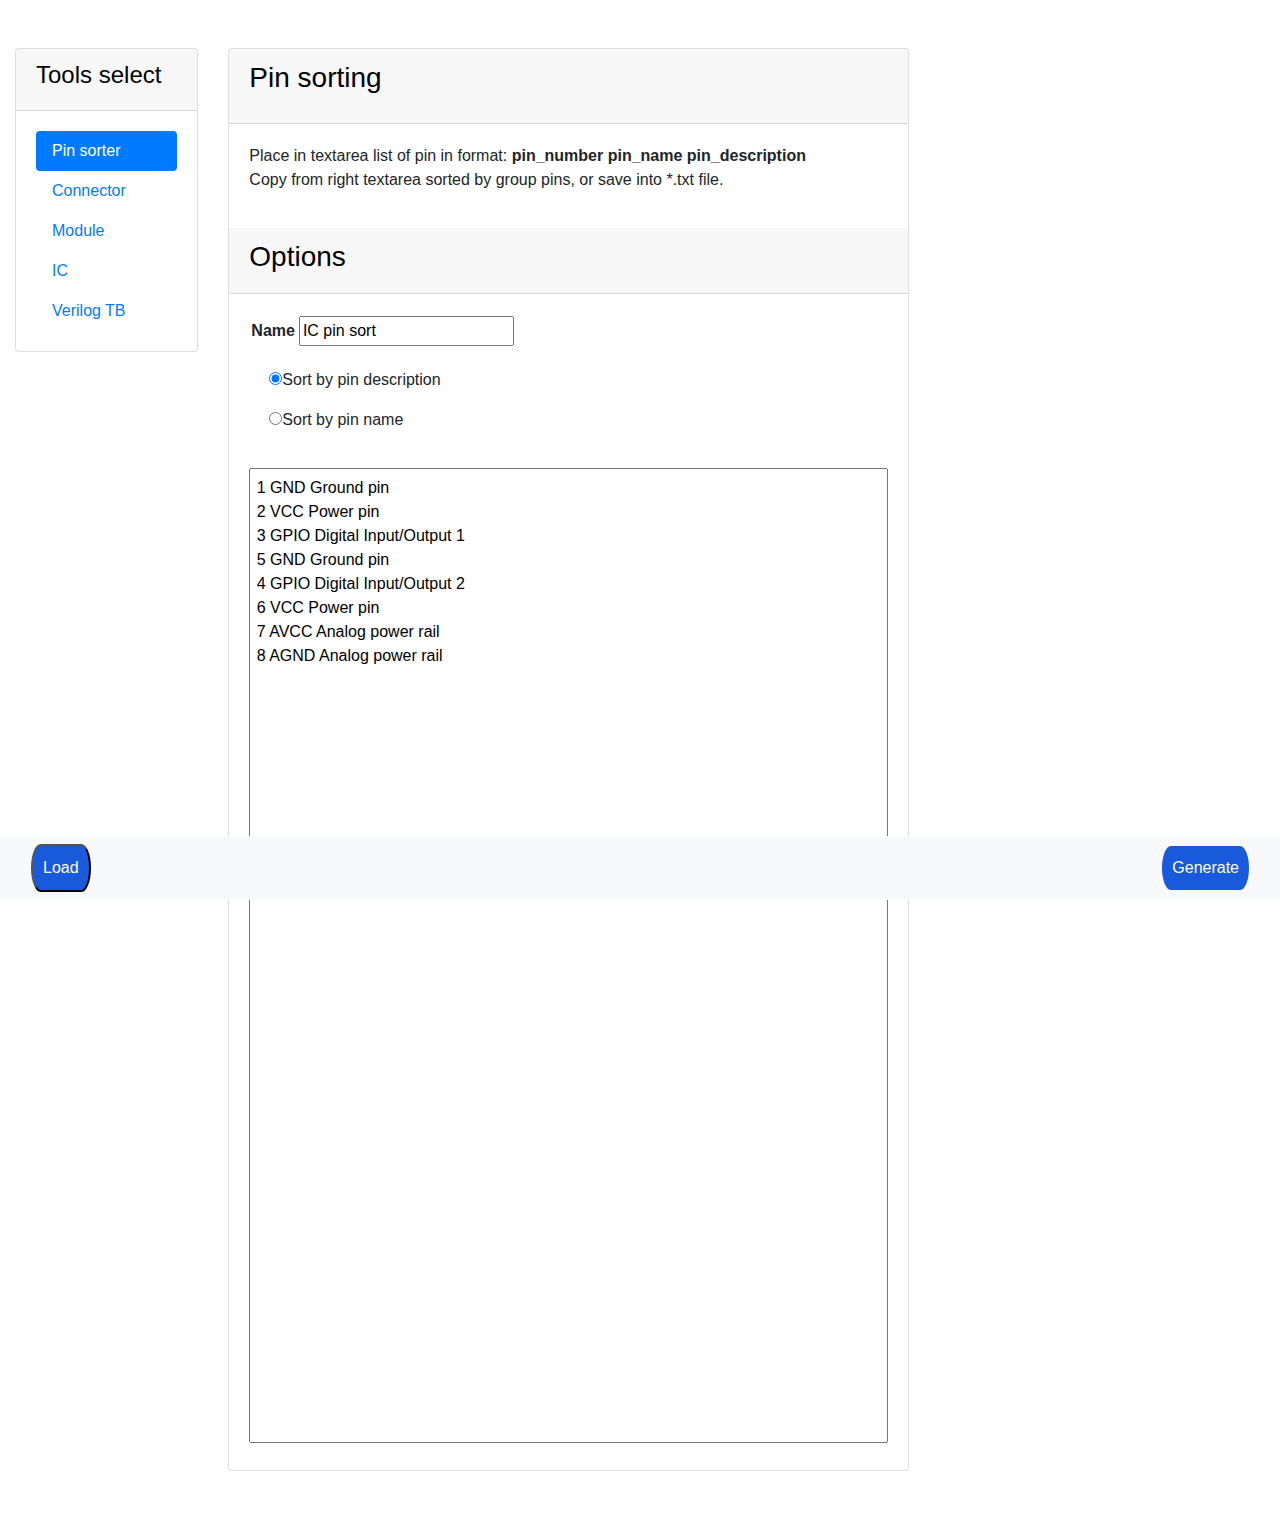
<file: index.html>
<!DOCTYPE html>
<html>

<head>
    <meta charset="utf-8">
    <meta name="viewport" content="width=device-width, initial-scale=1">
    
    <link href="css/bootstrap.min.css" rel="stylesheet">
    <link href="css/sidebars.css" rel="stylesheet">
    <link href="css/custom.css" rel="stylesheet">
    <link href="css/icons.css" rel="stylesheet">
    
    <title>KiCAD helper</title>
    
    <script src="js/page_gen_parts.js"></script>
	<script src="js/open_file.js"></script>
	
	<!-- Description and process js for selected tools --> 
	<script src="tools/pin_grouping.js"></script>
    <script> window.onload = function() {
        // Generate sidebar navigation
        gen_page_content();
        // Tips and description
        onload_handler();
    };
    </script>
</head>

<body>
  <div class="py-5">
    <div class="container-fluid">
      <div class="row">
        <div class="col-md-2">
            <div class="card">
                <div class="card-header"><h4>Tools select</h4></div>
                <div class="card-body"><ul id="page_list" class="nav nav-pills flex-column mb-auto"></ul></div>
            </div>
        </div>
        <div class="col-md-10">
          <div class="row">
            <div class="col-sm-8">
              <div class="card">
                <div class="card-header">
                  <p id="page_header"></p>
                </div>
                <div class="card-body">
                  <p id="description"></p>
                </div>
                <div class="card-header">
                  <h3>Options</h3>
                </div>
                <div class="card-body">
                    <table>
                        <tr><th>Name</th><td><input id="symbol_name" type="text" value="IC pin sort"></td></tr>
                    </table>
                </div>
                <div class="list-group">
                    <list>
                    <ul><input id="sort_by_info" type="radio" name="sort_type" checked="checked">Sort by pin description</ul>
                    <ul><input id="sort_by_name" type="radio" name="sort_type">Sort by pin name</ul>
                    </list>
                </div>
                <div class="card-body">
                  <textarea class="data_input" id="pin_list" rows="40" cols="80">
1 GND Ground pin
2 VCC Power pin
3 GPIO Digital Input/Output 1
5 GND Ground pin
4 GPIO Digital Input/Output 2
6 VCC Power pin
7 AVCC Analog power rail
8 AGND Analog power rail
                  </textarea>
                </div>
              </div>
            </div>
            
             <!-- Right sidebar -->
            <!--<div class="col-sm-4">
              <div class="card">
                <div class="card-header"> Tips </div>
                <div class="card-body">
                  <img style="max-width:100%;max-height:100%;" src="../images/conn_gen_tips.png" alt="Tips image">
                </div>
                
                <div class="card-header">
                  <h6 class="panel-title"><span class="glyphicon glyphicon-cog"></span> Avaible pin types</h6>
                </div>
                <div class="card-body">
                  <p id="pin_types_info"></p>
                </div>
              </div>
            </div>
            -->
            
          </div>
        </div>
      </div>
    </div>
    <nav class="navbar fixed-bottom navbar-light bg-light">
      <div class="container-fluid">
        <button class="nav-link button" onclick="openFile(dispFile)">Load</button>
        <a class="nav-link button" href="#popup_result" onclick="process()">Generate</a>
      </div>
    </nav>
    <div id="popup_result" class="overlay">
      <div class="popup">
        <a class="save" href="#" onclick="save_file()"><span id="file_name" class="glyphicon glyphicon-save-file"></span></a>
        <a class="close" href="#"><span class="glyphicon glyphicon-remove-circle"></span></a>
        <div style="height: 100%" class="content">
          <textarea class="gen_result" id="output" readonly=""></textarea>
        </div>
      </div>
    </div>
  </div>
  <script src="js/jquery-1.11.3.min.js"></script>
  <script src="js/bootstrap.bundle.min.js"></script>

</body>

</html>
</file>
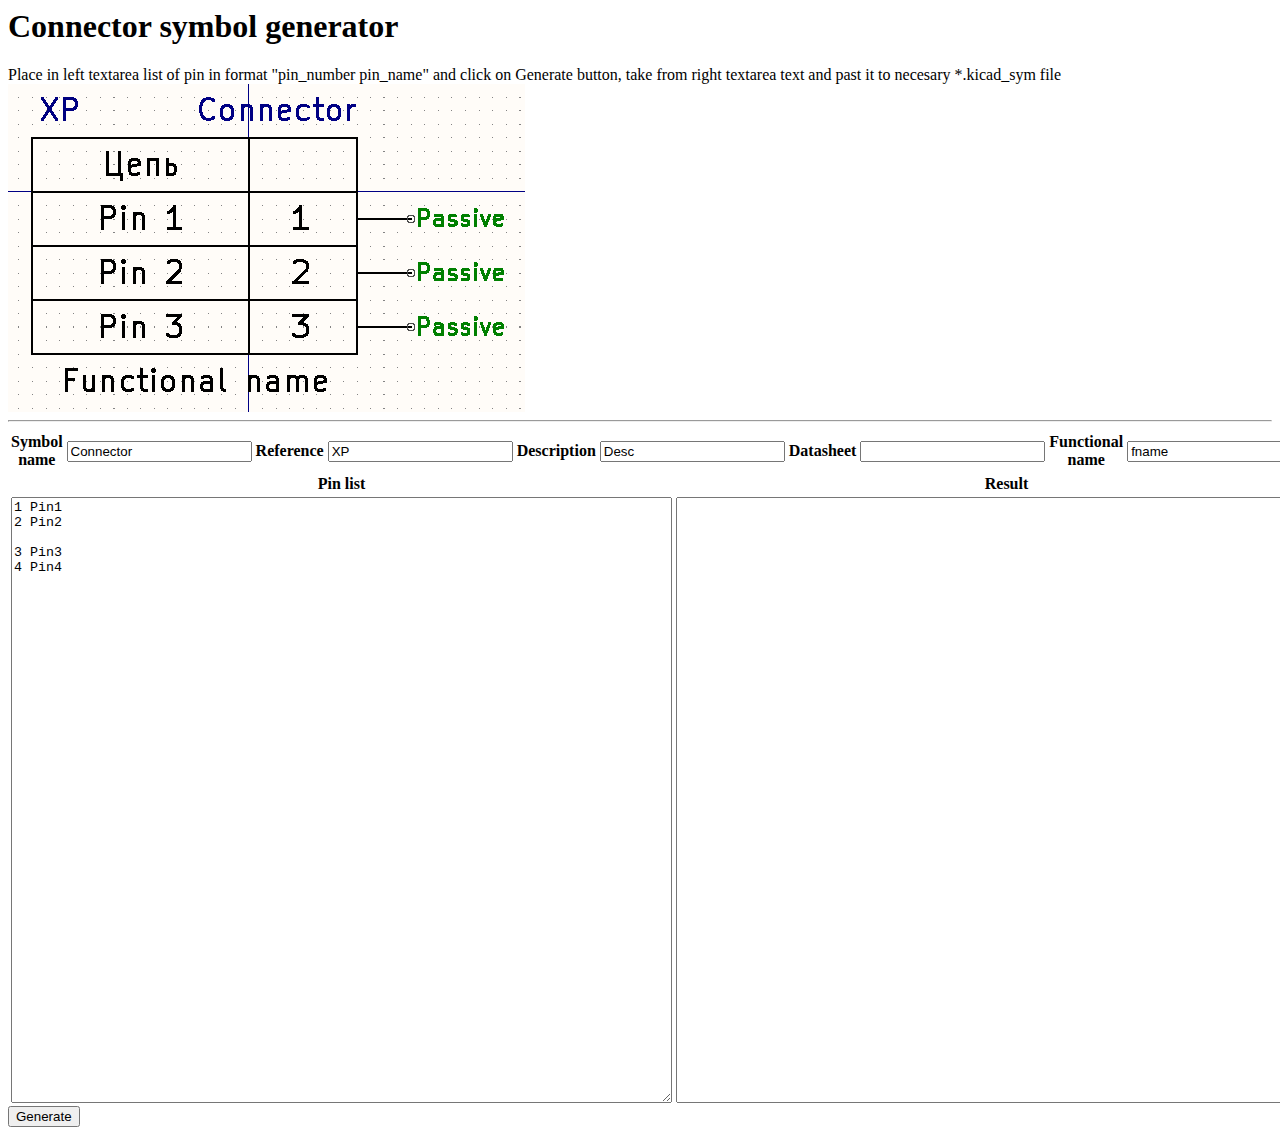
<file: kicad_connector_gen.html>
<script>
	const y_init = -2.54
	const y_step = -5.08
	/*! From raw text parse and return array of dictionary with keys: 
	 * index - pin number, 
	 * label - pin name
	 */
	function get_parsed_pins(raw_list){
		const split_regex = new RegExp('^(\\S+)\[\\t\\s\]+(\\S+)$');
		sort_list = []
		pins = raw_list.split("\n")
		
		pins.forEach(function (item, index) {
			if (item.match(split_regex) != null) {
				temp = split_regex.exec(item)
				sort_list.push({"index":temp[1], "label":temp[2]})
			}
		});
		
		return sort_list;
	};
	
	/*!
	*  Generate symbol property
	*/
	function symbol_property_gen(pins_count) {
		sym_prop = [{prop: "Reference", value: document.getElementById("symbol_ref").value, pos_x: 2.54, pos_y: 7.62, font: 2},
		{prop: "Value", value: document.getElementById("symbol_name").value, pos_x: -3.81, pos_y: pins_count*y_step+y_init, font: 2},
		{prop: "Footprint", value: "", pos_x: 20.32, pos_y: 7.62, font: 2},
		{prop: "Datasheet", value: document.getElementById("symbol_ds").value, pos_x: -2.54, pos_y: 21.59, font: 1.27},
		{prop: "ki_locked", value: "", pos_x: 0, pos_y: 0, font: 1.27},
		{prop: "ki_keywords", value: "", pos_x: 0, pos_y: 0, font: 1.27},
		{prop: "ki_description", value: document.getElementById("symbol_desc").value, pos_x: 0, pos_y: 0, font: 1.27},
		]
		
		return_text = "";
		sym_prop.forEach(function (item, index) {
			return_text += `(property "${item["prop"]}" "${item["value"]}" (id ${index}) `;
			return_text += `(at ${item["pos_x"]} ${item["pos_y"]} 0) `;
			return_text += `(effects (font (size ${item["font"]} ${item["font"]}))))\r\n`
		});
		
		return return_text;
	}
	
	/*!
	 *  Main process for build kicad symbol structure
	 */
	function process(){
		const split_regex = /^(\S*)[\t\s]*(.*)$/gm;
		pins = get_parsed_pins(document.getElementById("pin_list").value);
		symbl_name = document.getElementById("symbol_name").value;
		
		// Symbol header
		symbol_text	= `(symbol "${symbl_name}" (pin_numbers hide) (pin_names hide) (in_bom yes) (on_board yes)\r\n`
		
		symbol_text	+= symbol_property_gen(pins.length);
		
		// Symbol frame drawer
		symbol_text += `(symbol "${symbl_name}_1_0"\r\n`
        symbol_text += `(rectangle (start -20.32 5.08) (end 10.16 ${y_step*pins.length}) (stroke (width 0) (type default) (color 0 0 0 0))(fill (type none)))\r\n`
        
        for (i=0; ; i+=y_step) { 
			symbol_text += `(polyline (pts(xy -20.32 ${i}) (xy 10.16 ${i})) (stroke (width 0) (type default) (color 0 0 0 0))(fill (type none)))\r\n`
			if(i <= y_step*(pins.length-1))
				break;
        }
      
        symbol_text +=`(polyline (pts(xy 0 5.08) (xy 0 ${y_step*pins.length})) (stroke (width 0) (type default) (color 0 0 0 0))(fill (type none))))\r\n`
		symbol_text +=`(symbol "${symbl_name}_1_1"\r\n`
		
		symbol_text += "(text \"Цепь\" (at -10.16 2.54 0)(effects (font (size 2.0066 2.0066))))\r\n"
		if(document.getElementById("symbol_fname").value != null) {
			symbol_text += `(text \"${document.getElementById("symbol_fname").value}\" (at -15.24 7.62 0)(effects (font (size 2.0066 2.0066))))\r\n`
		}
		// Pin and name field
		pos_y = y_init
		pins.forEach(function (item, index) {
			symbol_text += `(text "${item["index"]}" (at 4.826 ${pos_y.toFixed(3)} 0)(effects (font (size 2 2))))\r\n`
			symbol_text += `(text "${item["label"]}" (at -8.89 ${pos_y.toFixed(3)} 0)(effects (font (size 2 2))))\r\n`		
			pos_y += y_step;
		});
		
		// Pins
		pos_y = y_init
		pins.forEach(function (item, index) {
			symbol_text += `(pin passive line (at 15.24 ${pos_y.toFixed(3)} 180) (length 5.08) `
			symbol_text += `(name "${item["label"]}" (effects (font (size 1.27 1.27)))) `
			symbol_text += `(number "${item["index"]}" (effects (font (size 1.27 1.27)))))\r\n`
			pos_y += y_step;
		});
		
		document.getElementById("output").value = symbol_text + "))";
	};
</script>

<body>
	<h1>Connector symbol generator</h1>
	<div>Place in left textarea list of pin in format "pin_number pin_name" and click on Generate button, take from right textarea text and past it to necesary *.kicad_sym file</div>
	<img src="./images/conn_gen_tips.png" alt="Tips image">
	<hr>
	<div><table>
		<tr>
			<th>Symbol name</th><td><input id="symbol_name" type="text" value="Connector"></td>
			<th>Reference</th><td><input id="symbol_ref" type="text" value="XP"></td>
			<th>Description</th><td><input id="symbol_desc" type="text" value="Desc"></td>
			<th>Datasheet</th><td><input id="symbol_ds" type="text"></td>
			<th>Functional name</th><td><input id="symbol_fname" type="text" value="fname"></td>	
		</tr>
	</table> </div>
	<div><table>
		<tr>
			<th>Pin list</th>
			<th>Result</th>
		</tr>
		<tr>
			<td><textarea id="pin_list" rows="40" cols="80">1 Pin1
2 Pin2

3 Pin3
4 Pin4</textarea></td>
			<td><textarea id="output" rows="40" cols="80" readonly></textarea></td>
		</tr>
	</table></div>
	<div>
		<input type="button" value="Generate" onclick="process()">
	</div>
</body>
</file>
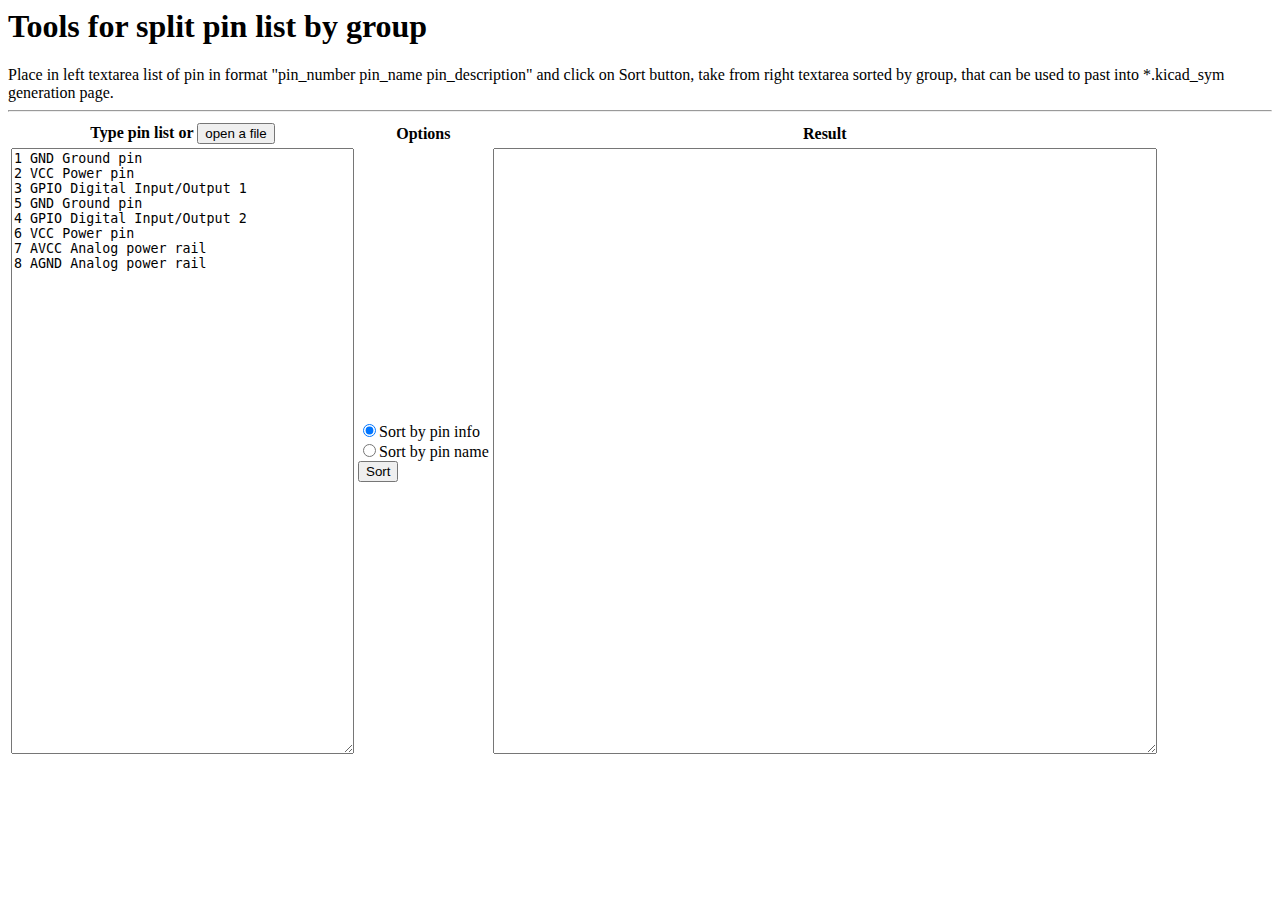
<file: pin_grouping.html>
<script>
	/*!
	 * Print out file content into input textarea
	 */
	function dispFile(contents) {
	  document.getElementById('pin_list').innerHTML=contents
	}
	
	/*!
	 * Catch file select
	 */
	function clickElem(elem) {
		var eventMouse = document.createEvent("MouseEvents")
		eventMouse.initMouseEvent("click", true, false, window, 0, 0, 0, 0, 0, false, false, false, false, 0, null)
		elem.dispatchEvent(eventMouse)
	}
	
	/*!
	 * Show open file dialog
	 */
	function openFile(func) {
		readFile = function(e) {
			var file = e.target.files[0];
			if (!file) {
				return;
			}
			var reader = new FileReader();
			reader.onload = function(e) {
				var contents = e.target.result;
				fileInput.func(contents)
				document.body.removeChild(fileInput)
			}
			reader.readAsText(file)
		}
		fileInput = document.createElement("input")
		fileInput.type='file'
		fileInput.accept='.txt'
		fileInput.style.display='none'
		fileInput.onchange=readFile
		fileInput.func=func
		document.body.appendChild(fileInput)
		clickElem(fileInput)
	}
	
	/*!
	 * Parse raw input to pin number, pin name and pin description
	 */
	function parse_input(raw_text) {
		parsed_list=[]
		line_list=raw_text.split('\n')
		
		line_list.forEach(function(item, index) {
			temp = item.split(/\s+/);
			if(temp.length >= 3) parsed_list.push({id: temp[0], name: temp[1], info: temp.slice(2).join(' ')})
		});
		
		return parsed_list;
	};
	
	/*!
	 * Sort pin by info field
	 */
	function sort_by_info(list){
		list.sort(function(a,b){
			if(a.info < b.info) { return -1; }
			if(a.info > b.info) { return 1; }
			return 0;
		});
		
		ret_text = `${list[0]["id"]} ${list[0]["name"]} ${list[0]["info"]}\r\n`
		for(i=1; i<list.length; i++){
			if(list[i-1]["info"] != list[i]["info"]) ret_text += "\r\n"
			ret_text += `${list[i]["id"]} ${list[i]["name"]} ${list[i]["info"]}\r\n`
		}
		
		return ret_text;
	};
	
	/*!
	 * Sort pin by name field
	 */
	function sort_by_name(list){
		list.sort(function(a,b){
			if(a.name < b.name) { return -1; }
			if(a.name > b.name) { return 1; }
			return 0;
		});
		
		ret_text = `${list[0]["id"]} ${list[0]["name"]} ${list[0]["info"]}\r\n`
		for(i=1; i<list.length; i++){
			if(list[i-1]["name"] != list[i]["name"]) ret_text += "\r\n"
			ret_text += `${list[i]["id"]} ${list[i]["name"]} ${list[i]["info"]}\r\n`
		}
		
		return ret_text;
	};
	
	/*!
	 *  Main process for build kicad symbol structure
	 */
	function process(){
		list = parse_input(document.getElementById("pin_list").value)
		res_ouput = ""
		
		if(document.getElementById("sort_by_info").checked)
			res_output = sort_by_info(list);
		else if(document.getElementById("sort_by_name").checked)
			res_output = sort_by_name(list);				
		
		document.getElementById("output").value = res_output;
	};
</script>

<body>
	<h1>Tools for split pin list by group</h1>
	<div>Place in left textarea list of pin in format "pin_number pin_name pin_description" and click on Sort button, take from right textarea sorted by group, that can be used to past into *.kicad_sym generation page. </div>
	<hr>
	<div><table>
		<tr>
			<th>Type pin list or <button onclick="openFile(dispFile)">open a file</button></th>
			<th>Options</th>
			<th>Result</th>
		</tr>
		<tr>
			<td><textarea id="pin_list" rows="40" cols="40">1 GND Ground pin
2 VCC Power pin
3 GPIO Digital Input/Output 1
5 GND Ground pin
4 GPIO Digital Input/Output 2
6 VCC Power pin
7 AVCC Analog power rail
8 AGND Analog power rail</textarea></td>
			<td>
				<input id="sort_by_info" type="radio" name="sort_type" checked="checked">Sort by pin info<br>
				<input id="sort_by_name" type="radio" name="sort_type">Sort by pin name<br>
				<input type="button" value="Sort" onclick="process()"><br>
			</td>
			<td><textarea id="output" rows="40" cols="80" readonly></textarea></td>
		</tr>
	</table></div>
</body>
</file>
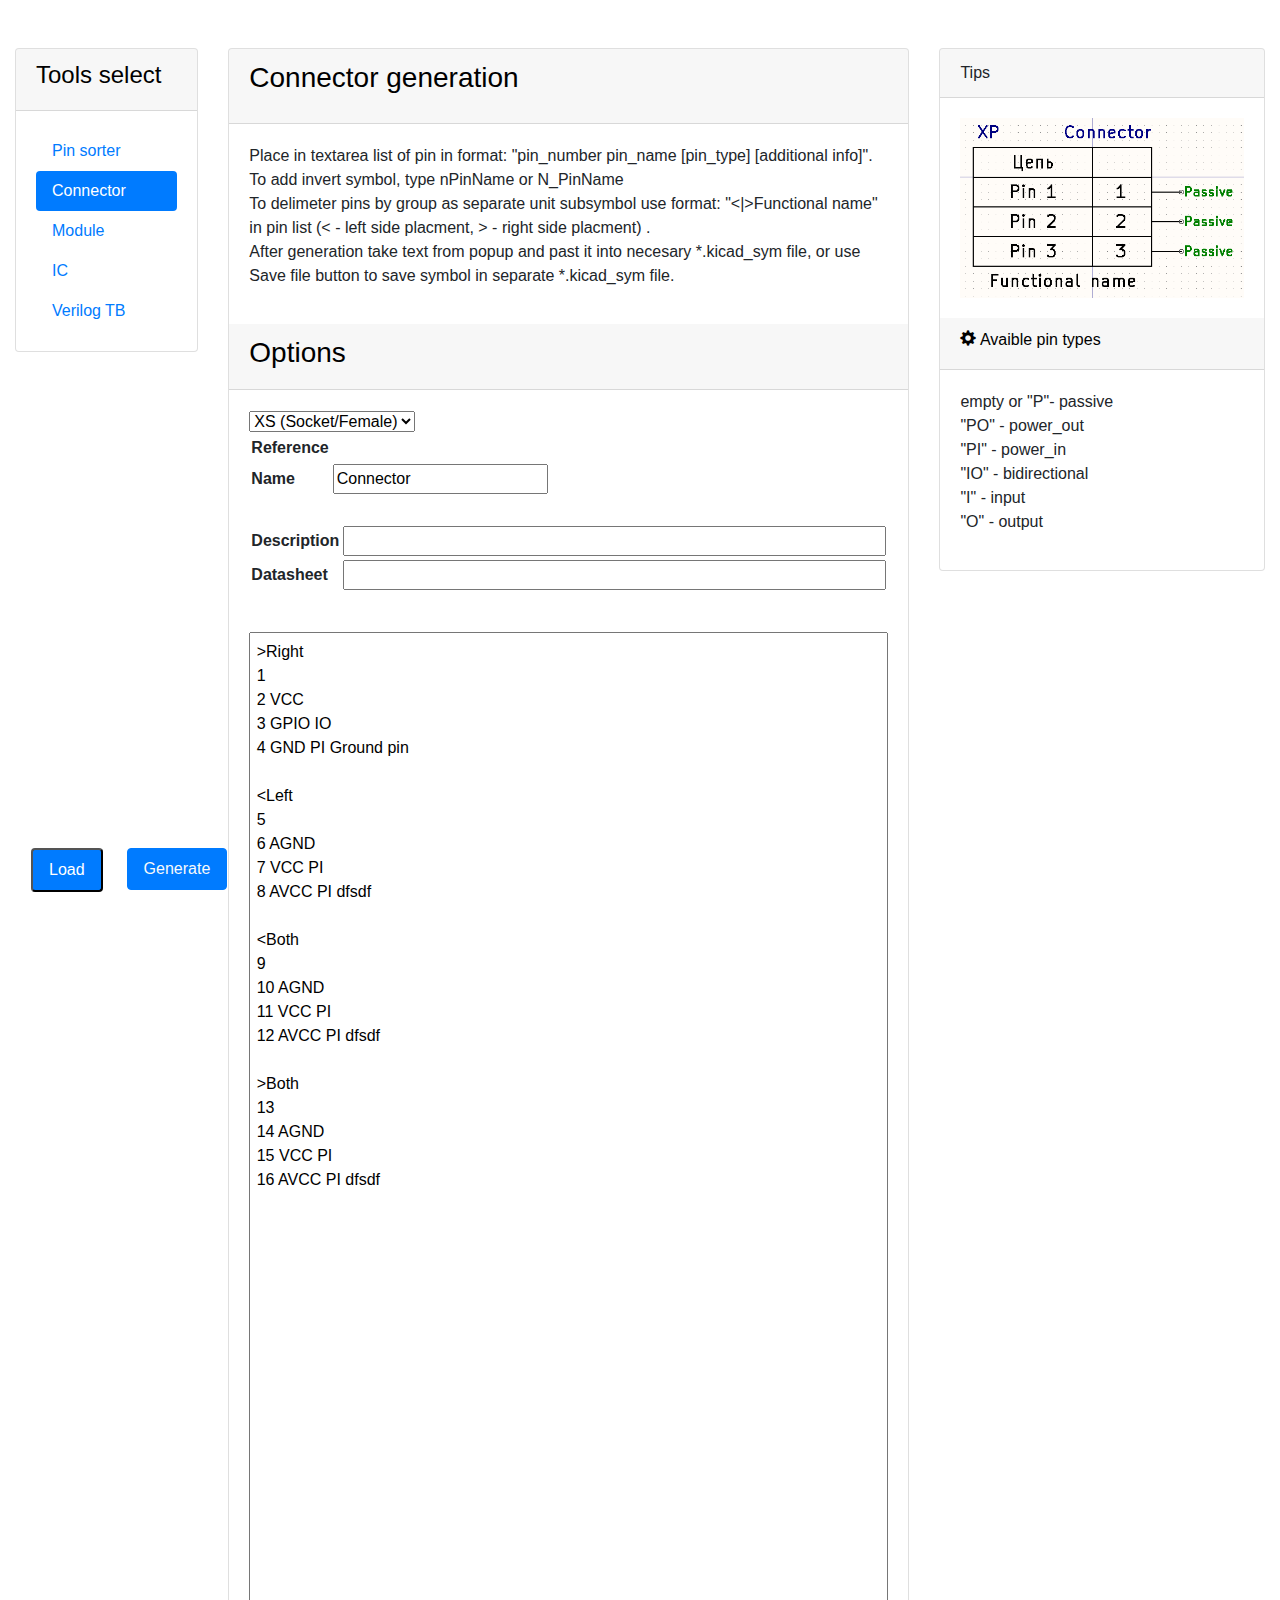
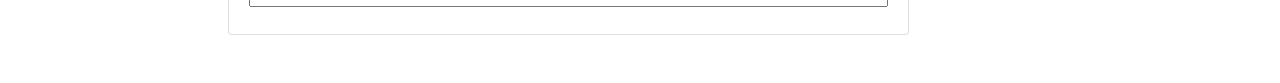
<file: pages/connector_gen.html>
<!DOCTYPE html>
<html>

<head>
    <meta charset="utf-8">
    <meta name="viewport" content="width=device-width, initial-scale=1">
    
    <link href="../css/bootstrap.min.css" rel="stylesheet">
    <link href="../css/sidebars.css" rel="stylesheet">
    <link href="../css/custom.css" rel="stylesheet">
    <link href="../css/icons.css" rel="stylesheet">
    
    <title>KiCAD helper</title>
    
    <script src="../js/page_gen_parts.js"></script>
	<script src="../js/open_file.js"></script>
	
	<!-- Description and process js for selected tools --> 
	<script src="../tools/connector_gen.js"></script>
    <script> window.onload = function() {
        // Generate sidebar navigation
        gen_page_content();
        // Tips and description
        onload_handler();
    };
    </script>
</head>

<body>
  <div class="py-5">
    <div class="container-fluid">
      <div class="row">
        <div class="col-md-2">
            <div class="card">
                <div class="card-header"><h4>Tools select</h4></div>
                <div class="card-body"><ul id="page_list" class="nav nav-pills flex-column mb-auto"></ul></div>
            </div>
        </div>
        <div class="col-md-10">
          <div class="row">
            <div class="col-sm-8">
              <div class="card">
                <div class="card-header">
                  <p id="page_header"></p>
                </div>
                <div class="card-body">
                  <p id="description"></p>
                </div>
                <div class="card-header">
                  <h3>Options</h3>
                </div>
                <div class="card-body">
                    <table>
                        <tr><th >Reference</th>
                            <select name="ref" id="symbol_ref">
                                <option value="XS" select>XS (Socket/Female)</option>
                                <option value="XP">XP (Plug/Male)</option>
                            </select>
                        </tr>
                        <tr><th>Name</th><td><input id="symbol_name" type="text" value="Connector"></td></tr>
                        <tr><td>&nbsp;</td></tr>
                        <table>
                            <tr><th>Description</th><td><input style="width:100%;" id="symbol_desc" type="text" value="" size="90"></td></tr>	
                            <tr><th>Datasheet</th><td><input style="width:100%;" id="symbol_ds" type="text" size="90"></td></tr>
                        </table>
                    </table>
                </div>
                <div class="list-group">
                    <!--<list>
                    <ul><input id="is_gnd_concate" type="checkbox"> Show only one GND pins (hide other)</ul>
                    </list>-->
                </div>
                <div class="card-body">
                  <textarea class="data_input" id="pin_list" rows="40" cols="80">
>Right
1 
2 VCC 
3 GPIO IO
4 GND PI Ground pin

<Left
5
6 AGND
7 VCC PI
8 AVCC PI dfsdf

<Both
9
10 AGND
11 VCC PI
12 AVCC PI dfsdf

>Both
13
14 AGND
15 VCC PI
16 AVCC PI dfsdf

                  </textarea>
                </div>
              </div>
            </div>
            
             <!-- Right sidebar -->
            <div class="col-sm-4">
              <div class="card">
                <div class="card-header"> Tips </div>
                <div class="card-body">
                  <img style="max-width:100%;max-height:100%;" src="../images/conn_gen_tips.png" alt="Tips image">
                </div>
                
                <div class="card-header">
                  <h6 class="panel-title"><span class="glyphicon glyphicon-cog"></span> Avaible pin types</h6>
                </div>
                <div class="card-body">
                  <p id="pin_types_info"></p>
                </div>
              </div>
            </div>
            
            
          </div>
        </div>
      </div>
    </div>
    <nav class="navbar fixed-bottom navbar-light">
      <div class="container-fluid">
        <ul class="nav nav-pills">
          <li class="nav-item"> <button class="active nav-link" onclick="openFile(dispFile)">Load</button> </li>
          <li class="nav-item"> <a class="nav-link mx-4 border border-primary bg-primary text-light" href="#popup_result" onclick="process()" >Generate </a></li>
        </ul>
      </div>
    </nav>
    <div id="popup_result" class="overlay">
      <div class="popup">
        <a class="save" href="#" onclick="save_file()"><span id="file_name" class="glyphicon glyphicon-save-file"></span></a>
        <a class="close" href="#"><span class="glyphicon glyphicon-remove-circle"></span></a>
        <div style="height: 100%" class="content">
          <textarea class="gen_result" id="output" readonly=""></textarea>
        </div>
      </div>
    </div>
  </div>
  <script src="../js/jquery-1.11.3.min.js"></script>
  <script src="../js/bootstrap.bundle.min.js"></script>

</body>

</html>
</file>
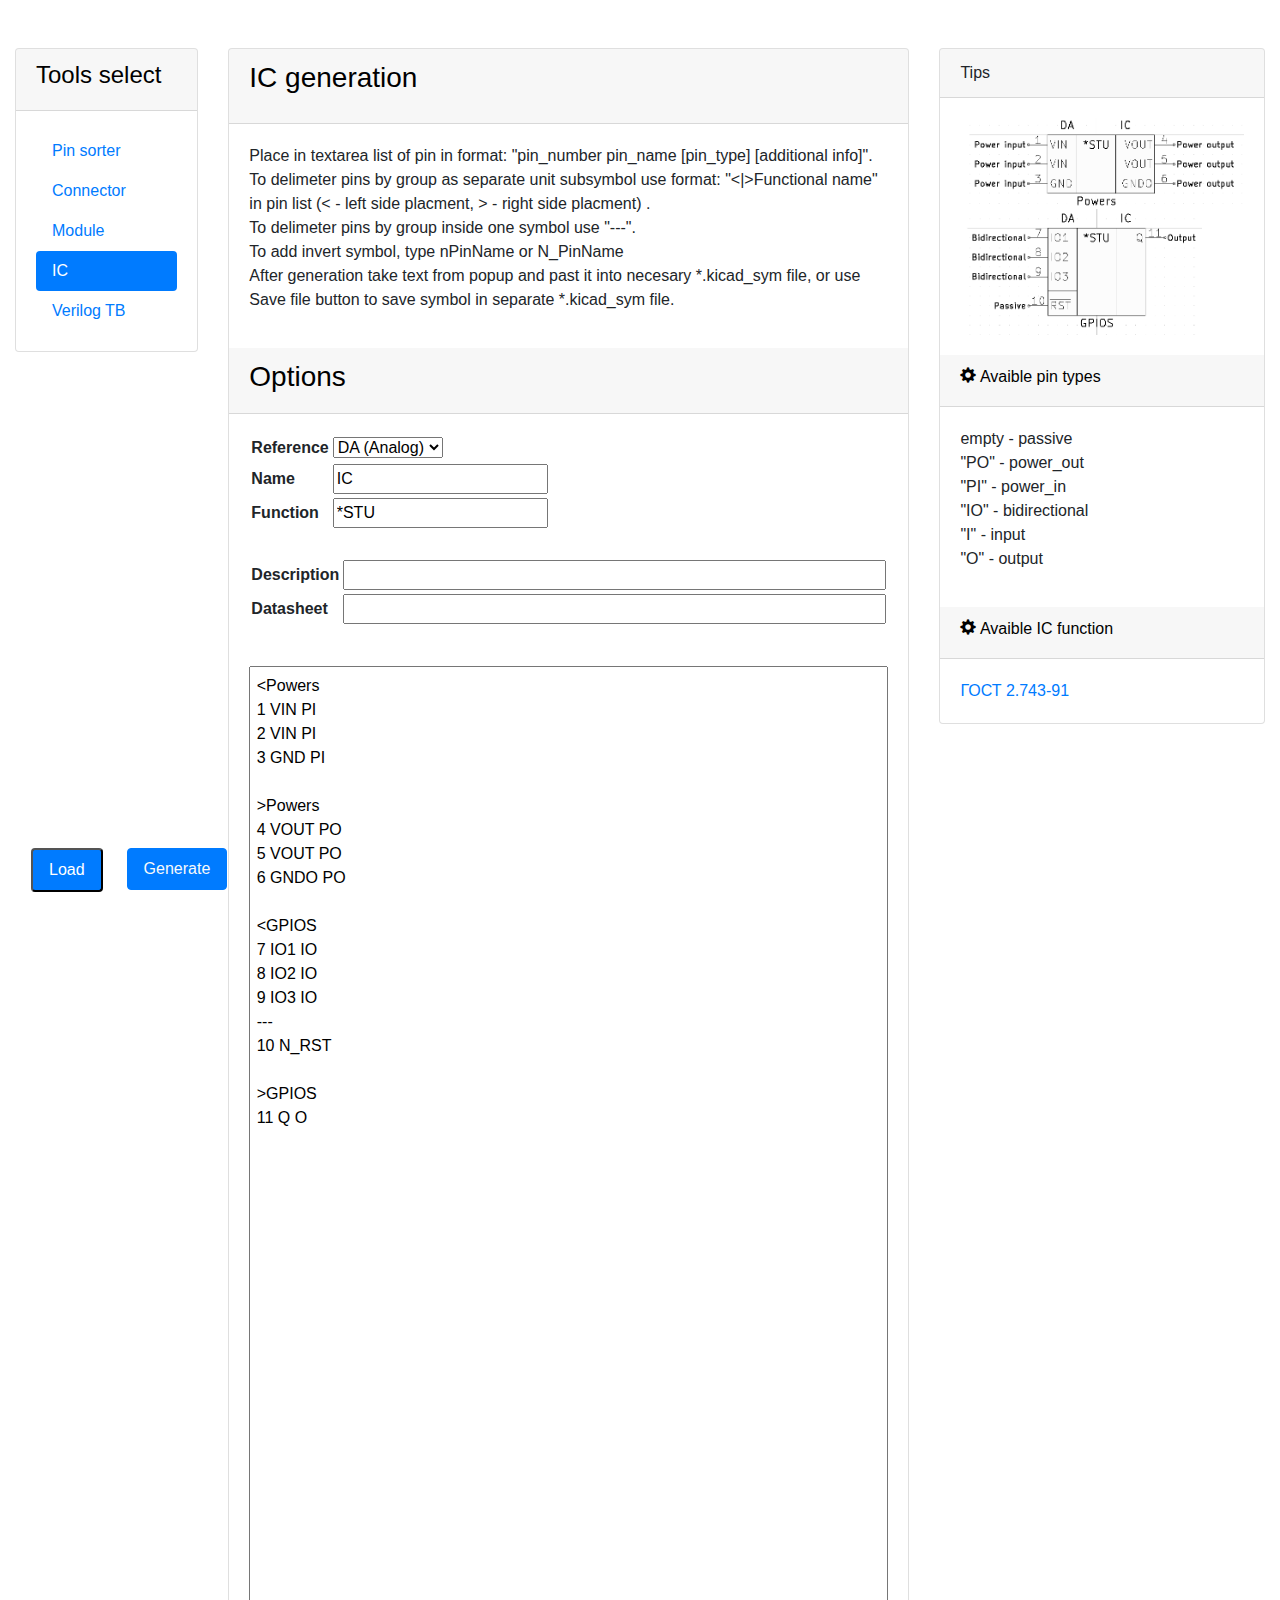
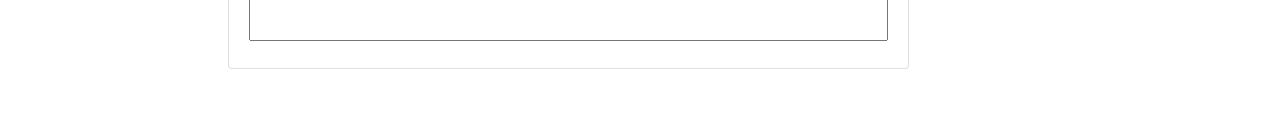
<file: pages/ic_gen.html>
<!DOCTYPE html>
<html>

<head>
    <meta charset="utf-8">
    <meta name="viewport" content="width=device-width, initial-scale=1">
    
    <link href="../css/bootstrap.min.css" rel="stylesheet">
    <link href="../css/sidebars.css" rel="stylesheet">
    <link href="../css/custom.css" rel="stylesheet">
    <link href="../css/icons.css" rel="stylesheet">
    
    <title>KiCAD helper</title>
    
    <script src="../js/page_gen_parts.js"></script>
	<script src="../js/open_file.js"></script>
	
	<!-- Description and process js for selected tools --> 
	<script src="../tools/ic_gen.js"></script>
    <script> window.onload = function() {
        // Generate sidebar navigation
        gen_page_content();
        // Tips and description
        onload_handler();
    };
    </script>
</head>

<body>
  <div class="py-5">
    <div class="container-fluid">
      <div class="row">
        <div class="col-md-2">
            <div class="card">
                <div class="card-header"><h4>Tools select</h4></div>
                <div class="card-body"><ul id="page_list" class="nav nav-pills flex-column mb-auto"></ul></div>
            </div>
        </div>
        <div class="col-md-10">
          <div class="row">
            <div class="col-sm-8">
              <div class="card">
                <div class="card-header">
                  <p id="page_header"></p>
                </div>
                <div class="card-body">
                  <p id="description"></p>
                </div>
                <div class="card-header">
                  <h3>Options</h3>
                </div>
                <div class="card-body">
                    <table>
                        <tr><th >Reference</th>
                            <td>
                                <select name="ref" id="symbol_ref">
                                     <option value="DA" select>DA (Analog)</option>
                                     <option value="DD">DD (Digital)</option>
                                </select>
                            </td>
                        </tr>
                        <tr><th>Name</th><td><input id="symbol_name" type="text" value="IC"></td></tr>
                        <tr><th>Function</th><td><input id="symbol_type" type="text" value="*STU"></td></tr>
                        <tr><td>&nbsp;</td></tr>
                        <table>
                            <tr><th>Description</th><td><input style="width:100%;" id="symbol_desc" type="text" value="" size="90"></td></tr>	
                            <tr><th>Datasheet</th><td><input style="width:100%;" id="symbol_ds" type="text" size="90"></td></tr>
                        </table>
                    </table>
                </div>
                <!--<div class="list-group">
                    <list>
                    <ul><input id="is_gnd_concate" type="checkbox"> Show only one GND pins (hide other)</ul>
                    </list>
                </div>-->
                <div class="card-body">
                  <textarea class="data_input" id="pin_list" rows="40" cols="80">
<Powers
1 VIN PI
2 VIN PI
3 GND PI

>Powers
4 VOUT PO
5 VOUT PO
6 GNDO PO

<GPIOS
7 IO1 IO
8 IO2 IO
9 IO3 IO
---
10 N_RST

>GPIOS
11 Q O
</textarea>
                </div>
              </div>
            </div>
            
             <!-- Right sidebar -->
            <div class="col-sm-4">
              <div class="card">
                <div class="card-header"> Tips </div>
                <div class="card-body">
                  <img style="max-width:100%;max-height:100%;" src="../images/ic_gen_tips.png" alt="Tips image">
                </div>
                
                <div class="card-header">
                  <h6 class="panel-title"><span class="glyphicon glyphicon-cog"></span> Avaible pin types</h6>
                </div>
                <div class="card-body">
                  <p id="pin_types_info"></p>
                </div>
                
                <div class="card-header">
                  <h6 class="panel-title"><span class="glyphicon glyphicon-cog"></span> Avaible IC function</h6>
                </div>
                <div class="card-body">
                  <a href="../help_docs/gost_2.743-91.pdf" target=”_blank”>ГОСТ 2.743-91</a>
                </div>
                
              </div>
            </div>
            
            
          </div>
        </div>
      </div>
    </div>
    <nav class="navbar fixed-bottom navbar-light">
      <div class="container-fluid">
        <ul class="nav nav-pills">
          <li class="nav-item"> <button class="active nav-link" onclick="openFile(dispFile)">Load</button> </li>
          <li class="nav-item"> <a class="nav-link mx-4 border border-primary bg-primary text-light" href="#popup_result" onclick="process()" >Generate </a></li>
        </ul>
      </div>
    </nav>
    <div id="popup_result" class="overlay">
      <div class="popup">
        <a class="save" href="#" onclick="save_file()"><span id="file_name" class="glyphicon glyphicon-save-file"></span></a>
        <a class="close" href="#"><span class="glyphicon glyphicon-remove-circle"></span></a>
        <div style="height: 100%" class="content">
          <textarea class="gen_result" id="output" readonly=""></textarea>
        </div>
      </div>
    </div>
  </div>
  <script src="../js/jquery-1.11.3.min.js"></script>
  <script src="../js/bootstrap.bundle.min.js"></script>

</body>

</html>
</file>
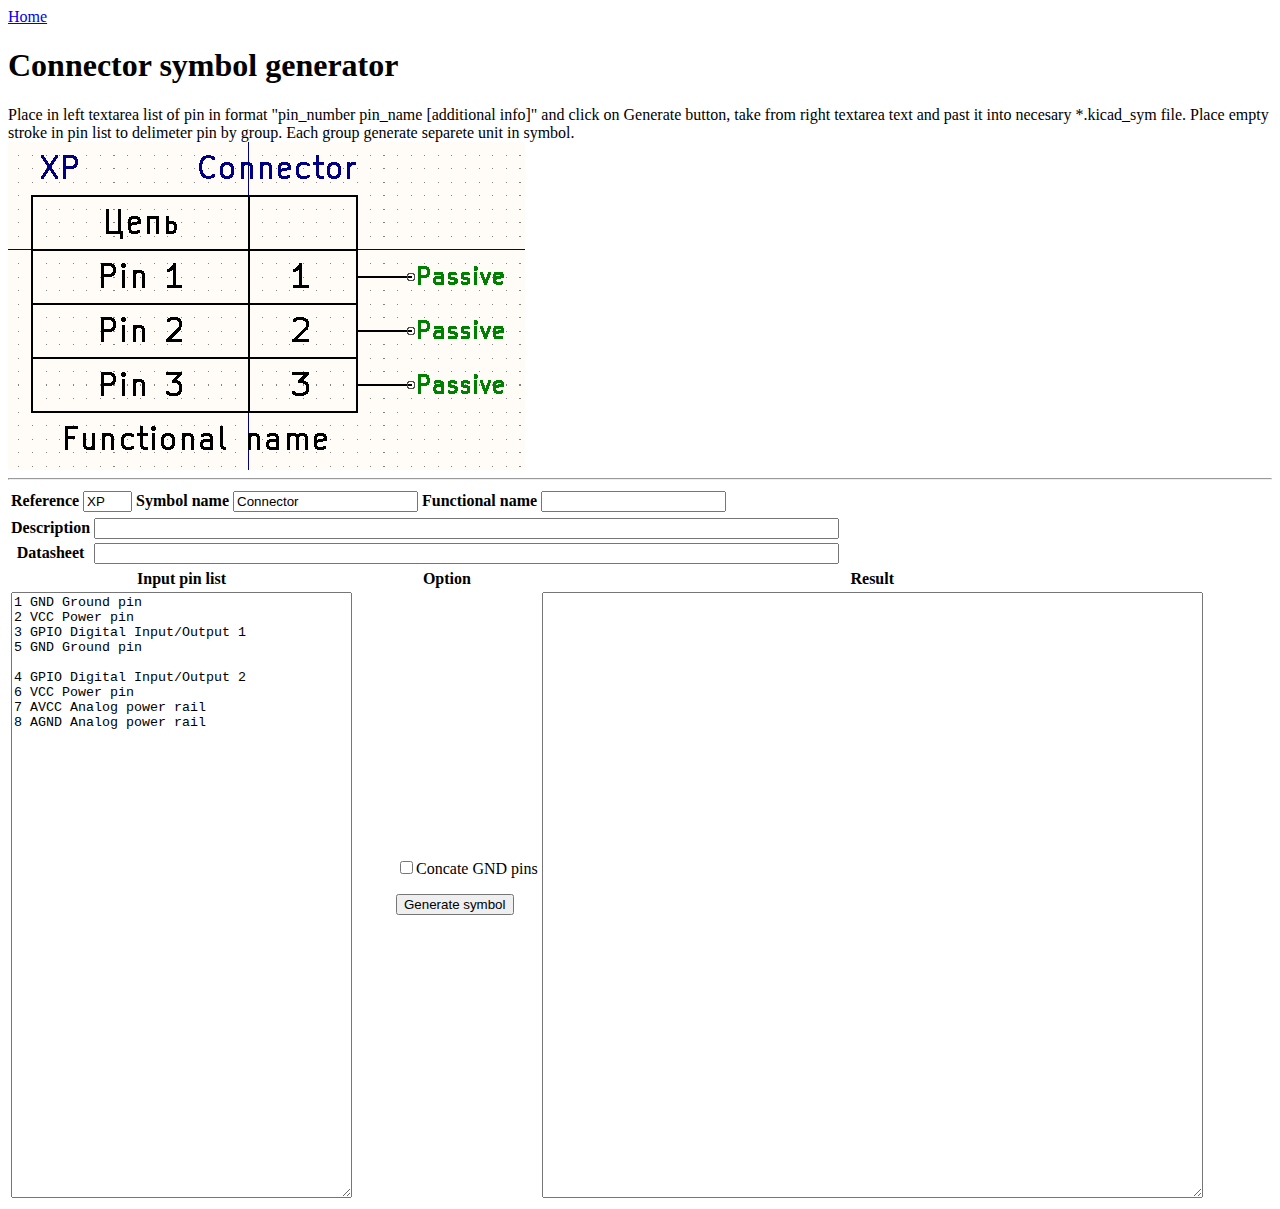
<file: pages/kicad_connector_gen.html>
<script>
	const y_init = -2.54
	const y_step = -5.08
	
	/*! From raw text parse and return array of dictionary with keys: 
	 * index - pin number, 
	 * label - pin name
	 */
	function get_parsed_pins(raw_list){
		const split_regex = new RegExp('^(\\S+)\[\\t\\s\]+(\\S+).*?$');
		sort_list = []
		sub_list = []
		lines = raw_list.split("\n")
		
		lines.forEach(function (item, index) {
			if(item == "") {
				if(sub_list.length != 0) sort_list.push(sub_list);
				sub_list = []
			} else {
				if (item.match(split_regex) != null) {
					temp = split_regex.exec(item)
					sub_list.push({"index":temp[1], "label":temp[2]})
				}
			}
		});
		
		if(sub_list.length != 0) sort_list.push(sub_list);
		
		return sort_list;
	};
	
	/*!
	*  Generate symbol property
	*/
	function symbol_property_gen() {
		sym_prop = [{prop: "Reference", value: document.getElementById("symbol_ref").value, pos_x: -19.05, pos_y: 7.62, font: 2},
		{prop: "Value", value: document.getElementById("symbol_name").value, pos_x: -2.54, pos_y: 7.62, font: 2},
		{prop: "Footprint", value: "", pos_x: 20.32, pos_y: 7.62, font: 2},
		{prop: "Datasheet", value: document.getElementById("symbol_ds").value, pos_x: -2.54, pos_y: 21.59, font: 1.27},
		{prop: "ki_locked", value: "", pos_x: 0, pos_y: 0, font: 1.27},
		{prop: "ki_keywords", value: "", pos_x: 0, pos_y: 0, font: 1.27},
		{prop: "ki_description", value: document.getElementById("symbol_desc").value, pos_x: 0, pos_y: 0, font: 1.27},
		]
		
		return_text = "";
		sym_prop.forEach(function (item, index) {
			return_text += `(property "${item["prop"]}" "${item["value"]}" (id ${index}) `;
			return_text += `(at ${item["pos_x"]} ${item["pos_y"]} 0) `;
			return_text += `(effects (font (size ${item["font"]} ${item["font"]}))))\r\n`
		});
		
		return return_text;
	}
	
	/*!
	 *  Main process for build kicad symbol structure
	 */
	function process(){
		const split_regex = /^(\S*)[\t\s]*(.*)$/gm;
		pins_groups = get_parsed_pins(document.getElementById("pin_list").value);
		symbl_name = document.getElementById("symbol_name").value;
		
		// Symbol header
		symbol_text	= `(symbol "${symbl_name}" (pin_numbers hide) (pin_names hide) (in_bom yes) (on_board yes)\r\n`
		
		symbol_text	+= symbol_property_gen();
		
		// Symbol frame drawer
		pins_groups.forEach(function(pins, index) {
			symbol_text += `(symbol "${symbl_name}_${index+1}_0"\r\n`
			symbol_text += `(rectangle (start -20.32 5.08) (end 10.16 ${y_step*pins.length}) (stroke (width 0) (type default) (color 0 0 0 0))(fill (type none)))\r\n`
			
			for (i=0; ; i+=y_step) { 
				symbol_text += `(polyline (pts(xy -20.32 ${i}) (xy 10.16 ${i})) (stroke (width 0) (type default) (color 0 0 0 0))(fill (type none)))\r\n`
				if(i <= y_step*(pins.length-1))
					break;
			}
		  
			symbol_text +=`(polyline (pts(xy 0 5.08) (xy 0 ${y_step*pins.length})) (stroke (width 0) (type default) (color 0 0 0 0))(fill (type none))))\r\n`
			symbol_text +=`(symbol "${symbl_name}_${index+1}_1"\r\n`
			
			symbol_text += "(text \"Цепь\" (at -10.16 2.54 0)(effects (font (size 2.0066 2.0066))))\r\n"
			if(document.getElementById("symbol_fname").value != null) {
				symbol_text += `(text "${document.getElementById("symbol_fname").value}" (at -3.81 ${pins.length*y_step+y_init} 0)(effects (font (size 2.0066 2.0066))))\r\n`
			}
			// Pin and name field
			pos_y = y_init
			pins.forEach(function (item, index) {
				symbol_text += `(text "${item["index"]}" (at 4.826 ${pos_y.toFixed(3)} 0)(effects (font (size 2 2))))\r\n`
				symbol_text += `(text "${item["label"]}" (at -8.89 ${pos_y.toFixed(3)} 0)(effects (font (size 2 2))))\r\n`		
				pos_y += y_step;
			});
			
			// Pins
			pos_y = y_init
			pins.forEach(function (item, index) {
				symbol_text += `(pin passive line (at 15.24 ${pos_y.toFixed(3)} 180) (length 5.08) `
				symbol_text += `(name "${item["label"]}" (effects (font (size 1.27 1.27)))) `
				symbol_text += `(number "${item["index"]}" (effects (font (size 1.27 1.27)))))\r\n`
				pos_y += y_step;
			});
			symbol_text += ")\r\n";
		});
		document.getElementById("output").value = symbol_text + ")";
	};
</script>

<body>
	<div><a href="../index.html">Home</a></div>
	<h1>Connector symbol generator</h1>
	<div>Place in left textarea list of pin in format "pin_number pin_name [additional info]" and click on Generate button, take from right textarea text and past it into necesary *.kicad_sym file. 
Place empty stroke in pin list to delimeter pin by group. Each group generate separete unit in symbol.</div>
	<img src="../images/conn_gen_tips.png" alt="Tips image">
	<hr>
	<div><table>
		<tr>
			<th>Reference</th><td><input id="symbol_ref" type="text" value="XP" width="3" size="3"></td>
			<th>Symbol name</th><td><input id="symbol_name" type="text" value="Connector"></td>
			<th>Functional name</th><td><input id="symbol_fname" type="text" value=""></td>	
		</tr>
	</table> </div>
	<div><table>
		<tr><th>Description</th><td><input id="symbol_desc" type="text" value="" size="90"></td></tr>	
		<tr><th>Datasheet</th><td><input id="symbol_ds" type="text" size="90"></td></tr>
	</table></div>
	<div><table>
		<tr>
			<th>Input pin list</th>
			<th>Option</th>
			<th>Result</th>
		</tr>
		<tr>
			<td><textarea id="pin_list" rows="40" cols="40">1 GND Ground pin
2 VCC Power pin
3 GPIO Digital Input/Output 1
5 GND Ground pin

4 GPIO Digital Input/Output 2
6 VCC Power pin
7 AVCC Analog power rail
8 AGND Analog power rail</textarea></td>
			<td><list>
				<ul><input id="is_gnd_concate" type="checkbox">Concate GND pins</ul>
				<ul><input type="button" value="Generate symbol" onclick="process()"></ul>
			</list></td>
			<td><textarea id="output" rows="40" cols="80" readonly></textarea></td>
		</tr>
	</table></div>
</body>
</file>
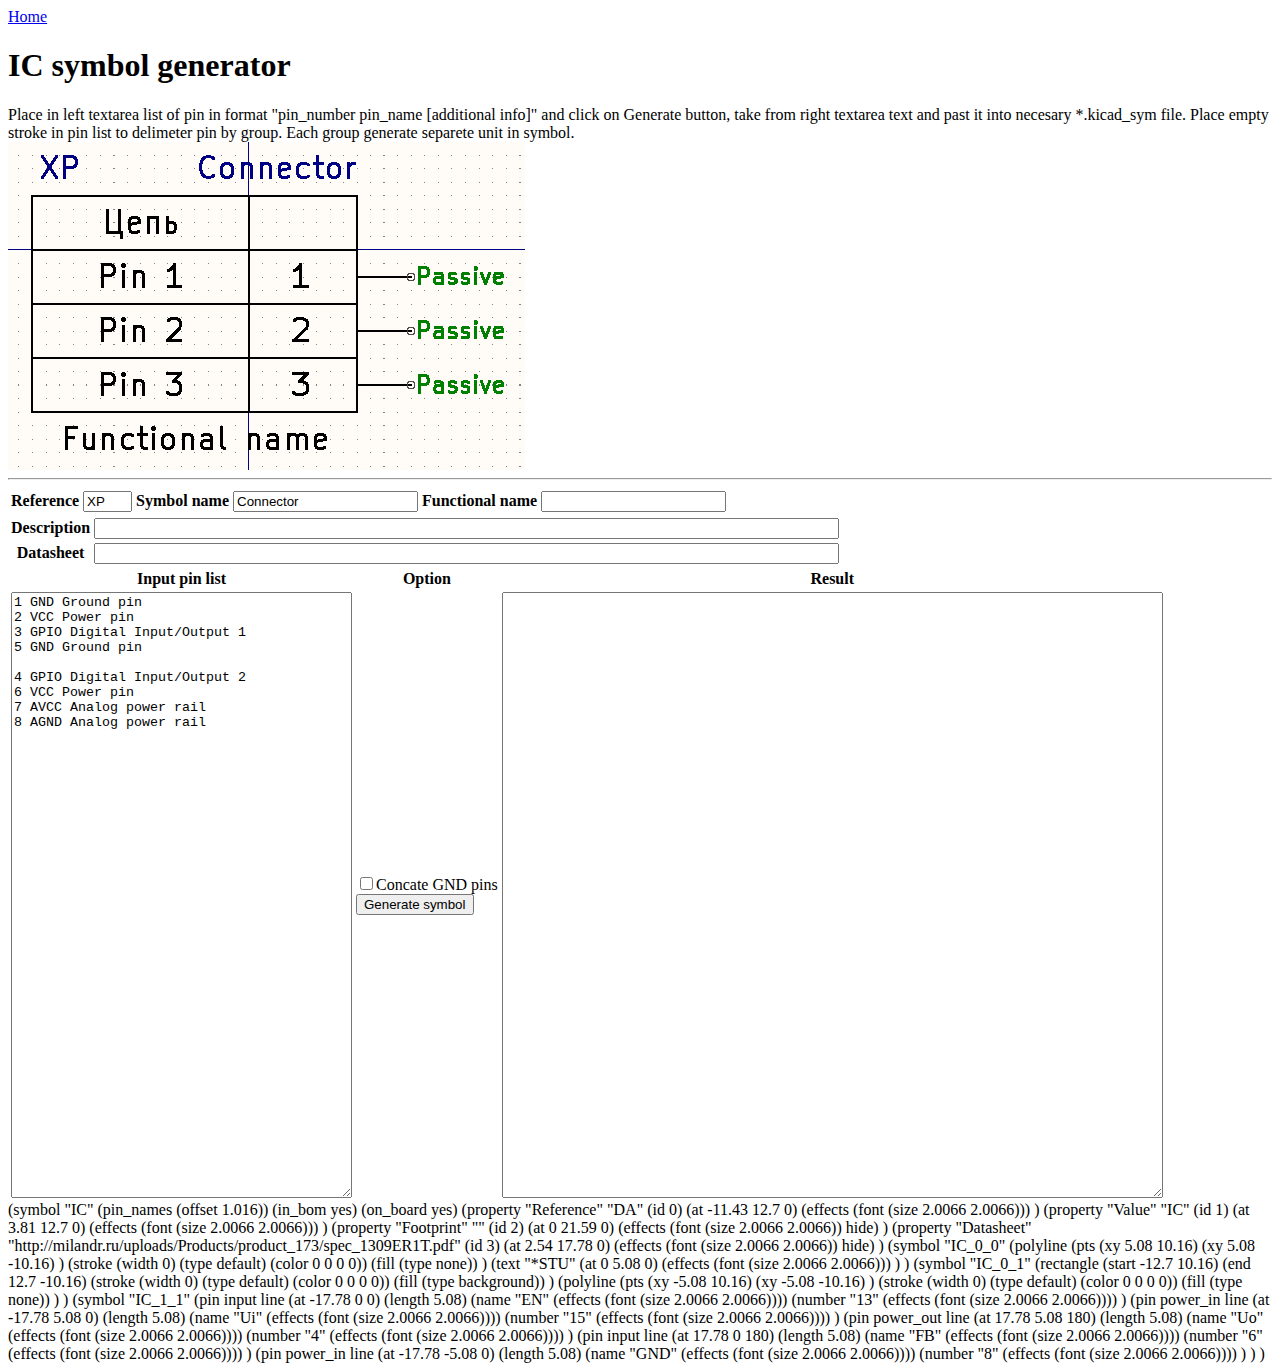
<file: pages/kicad_ic_gen.html>
<script>
	const y_init = -2.54
	const y_step = -5.08
	
	/*! From raw text parse and return array of dictionary with keys: 
	 * index - pin number, 
	 * label - pin name
	 */
	function get_parsed_pins(raw_list){
		const split_regex = new RegExp('^(\\S+)\[\\t\\s\]+(\\S+).*?$');
		sort_list = []
		sub_list = []
		lines = raw_list.split("\n")
		
		lines.forEach(function (item, index) {
			if(item == "") {
				if(sub_list.length != 0) sort_list.push(sub_list);
				sub_list = []
			} else {
				if (item.match(split_regex) != null) {
					temp = split_regex.exec(item)
					sub_list.push({"index":temp[1], "label":temp[2]})
				}
			}
		});
		
		if(sub_list.length != 0) sort_list.push(sub_list);
		
		return sort_list;
	};
	
	/*!
	*  Generate symbol property
	*/
	function symbol_property_gen() {
		sym_prop = [{prop: "Reference", value: document.getElementById("symbol_ref").value, pos_x: -19.05, pos_y: 7.62, font: 2},
		{prop: "Value", value: document.getElementById("symbol_name").value, pos_x: -2.54, pos_y: 7.62, font: 2},
		{prop: "Footprint", value: "", pos_x: 20.32, pos_y: 7.62, font: 2},
		{prop: "Datasheet", value: document.getElementById("symbol_ds").value, pos_x: -2.54, pos_y: 21.59, font: 1.27},
		{prop: "ki_locked", value: "", pos_x: 0, pos_y: 0, font: 1.27},
		{prop: "ki_keywords", value: "", pos_x: 0, pos_y: 0, font: 1.27},
		{prop: "ki_description", value: document.getElementById("symbol_desc").value, pos_x: 0, pos_y: 0, font: 1.27},
		]
		
		return_text = "";
		sym_prop.forEach(function (item, index) {
			return_text += `(property "${item["prop"]}" "${item["value"]}" (id ${index}) `;
			return_text += `(at ${item["pos_x"]} ${item["pos_y"]} 0) `;
			return_text += `(effects (font (size ${item["font"]} ${item["font"]}))))\r\n`
		});
		
		return return_text;
	}
	
	/*!
	 *  Main process for build kicad symbol structure
	 */
	function process(){
		const split_regex = /^(\S*)[\t\s]*(.*)$/gm;
		pins_groups = get_parsed_pins(document.getElementById("pin_list").value);
		symbl_name = document.getElementById("symbol_name").value;
		
		// Symbol header
		symbol_text	= `(symbol "${symbl_name}" (pin_numbers hide) (pin_names hide) (in_bom yes) (on_board yes)\r\n`
		
		symbol_text	+= symbol_property_gen();
		
		// Symbol frame drawer
		pins_groups.forEach(function(pins, index) {
			symbol_text += `(symbol "${symbl_name}_${index+1}_0"\r\n`
			symbol_text += `(rectangle (start -20.32 5.08) (end 10.16 ${y_step*pins.length}) (stroke (width 0) (type default) (color 0 0 0 0))(fill (type none)))\r\n`
			
			for (i=0; ; i+=y_step) { 
				symbol_text += `(polyline (pts(xy -20.32 ${i}) (xy 10.16 ${i})) (stroke (width 0) (type default) (color 0 0 0 0))(fill (type none)))\r\n`
				if(i <= y_step*(pins.length-1))
					break;
			}
		  
			symbol_text +=`(polyline (pts(xy 0 5.08) (xy 0 ${y_step*pins.length})) (stroke (width 0) (type default) (color 0 0 0 0))(fill (type none))))\r\n`
			symbol_text +=`(symbol "${symbl_name}_${index+1}_1"\r\n`
			
			symbol_text += "(text \"Цепь\" (at -10.16 2.54 0)(effects (font (size 2.0066 2.0066))))\r\n"
			if(document.getElementById("symbol_fname").value != null) {
				symbol_text += `(text "${document.getElementById("symbol_fname").value}" (at -3.81 ${pins.length*y_step+y_init} 0)(effects (font (size 2.0066 2.0066))))\r\n`
			}
			// Pin and name field
			pos_y = y_init
			pins.forEach(function (item, index) {
				symbol_text += `(text "${item["index"]}" (at 4.826 ${pos_y.toFixed(3)} 0)(effects (font (size 2 2))))\r\n`
				symbol_text += `(text "${item["label"]}" (at -8.89 ${pos_y.toFixed(3)} 0)(effects (font (size 2 2))))\r\n`		
				pos_y += y_step;
			});
			
			// Pins
			pos_y = y_init
			pins.forEach(function (item, index) {
				symbol_text += `(pin passive line (at 15.24 ${pos_y.toFixed(3)} 180) (length 5.08) `
				symbol_text += `(name "${item["label"]}" (effects (font (size 1.27 1.27)))) `
				symbol_text += `(number "${item["index"]}" (effects (font (size 1.27 1.27)))))\r\n`
				pos_y += y_step;
			});
			symbol_text += ")\r\n";
		});
		//document.getElementById("output").value = symbol_text + ")";
	};
</script>

<body>
	<div><a href="../index.html">Home</a></div>
	<h1>IC symbol generator</h1>
	<div>Place in left textarea list of pin in format "pin_number pin_name [additional info]" and click on Generate button, take from right textarea text and past it into necesary *.kicad_sym file. 
Place empty stroke in pin list to delimeter pin by group. Each group generate separete unit in symbol.</div>
	<img src="../images/conn_gen_tips.png" alt="Tips image">
	<hr>
	<div><table>
		<tr>
			<th>Reference</th><td><input id="symbol_ref" type="text" value="XP" width="3" size="3"></td>
			<th>Symbol name</th><td><input id="symbol_name" type="text" value="Connector"></td>
			<th>Functional name</th><td><input id="symbol_fname" type="text" value=""></td>	
		</tr>
	</table> </div>
	<div><table>
		<tr><th>Description</th><td><input id="symbol_desc" type="text" value="" size="90"></td></tr>	
		<tr><th>Datasheet</th><td><input id="symbol_ds" type="text" size="90"></td></tr>
	</table></div>
	<div><table>
		<tr>
			<th>Input pin list</th>
			<th>Option</th>
			<th>Result</th>
		</tr>
		<tr>
			<td><textarea id="pin_list" rows="40" cols="40">1 GND Ground pin
2 VCC Power pin
3 GPIO Digital Input/Output 1
5 GND Ground pin

4 GPIO Digital Input/Output 2
6 VCC Power pin
7 AVCC Analog power rail
8 AGND Analog power rail</textarea></td>
			<td>
				<input id="is_gnd_concate" type="checkbox">Concate GND pins<br>
				<input type="button" value="Generate symbol" onclick="process()"><br>
			</td>
			<td><textarea id="output" rows="40" cols="80" readonly></textarea></td>
		</tr>
	</table></div>
</body>



(symbol "IC" (pin_names (offset 1.016)) (in_bom yes) (on_board yes)
    (property "Reference" "DA" (id 0) (at -11.43 12.7 0)
      (effects (font (size 2.0066 2.0066)))
    )
    (property "Value" "IC" (id 1) (at 3.81 12.7 0)
      (effects (font (size 2.0066 2.0066)))
    )
    (property "Footprint" "" (id 2) (at 0 21.59 0)
      (effects (font (size 2.0066 2.0066)) hide)
    )
    (property "Datasheet" "http://milandr.ru/uploads/Products/product_173/spec_1309ER1T.pdf" (id 3) (at 2.54 17.78 0)
      (effects (font (size 2.0066 2.0066)) hide)
    )
    (symbol "IC_0_0"
      (polyline
        (pts
          (xy 5.08 10.16)
          (xy 5.08 -10.16)
        )
        (stroke (width 0) (type default) (color 0 0 0 0))
        (fill (type none))
      )
      (text "*STU" (at 0 5.08 0)
        (effects (font (size 2.0066 2.0066)))
      )
    )
    (symbol "IC_0_1"
      (rectangle (start -12.7 10.16) (end 12.7 -10.16)
        (stroke (width 0) (type default) (color 0 0 0 0))
        (fill (type background))
      )
      (polyline
        (pts
          (xy -5.08 10.16)
          (xy -5.08 -10.16)
        )
        (stroke (width 0) (type default) (color 0 0 0 0))
        (fill (type none))
      )
    )
    (symbol "IC_1_1"
      (pin input line (at -17.78 0 0) (length 5.08)
        (name "EN" (effects (font (size 2.0066 2.0066))))
        (number "13" (effects (font (size 2.0066 2.0066))))
      )
      (pin power_in line (at -17.78 5.08 0) (length 5.08)
        (name "Ui" (effects (font (size 2.0066 2.0066))))
        (number "15" (effects (font (size 2.0066 2.0066))))
      )
      (pin power_out line (at 17.78 5.08 180) (length 5.08)
        (name "Uo" (effects (font (size 2.0066 2.0066))))
        (number "4" (effects (font (size 2.0066 2.0066))))
      )
      (pin input line (at 17.78 0 180) (length 5.08)
        (name "FB" (effects (font (size 2.0066 2.0066))))
        (number "6" (effects (font (size 2.0066 2.0066))))
      )
      (pin power_in line (at -17.78 -5.08 0) (length 5.08)
        (name "GND" (effects (font (size 2.0066 2.0066))))
        (number "8" (effects (font (size 2.0066 2.0066))))
      )
    )
  )
</file>
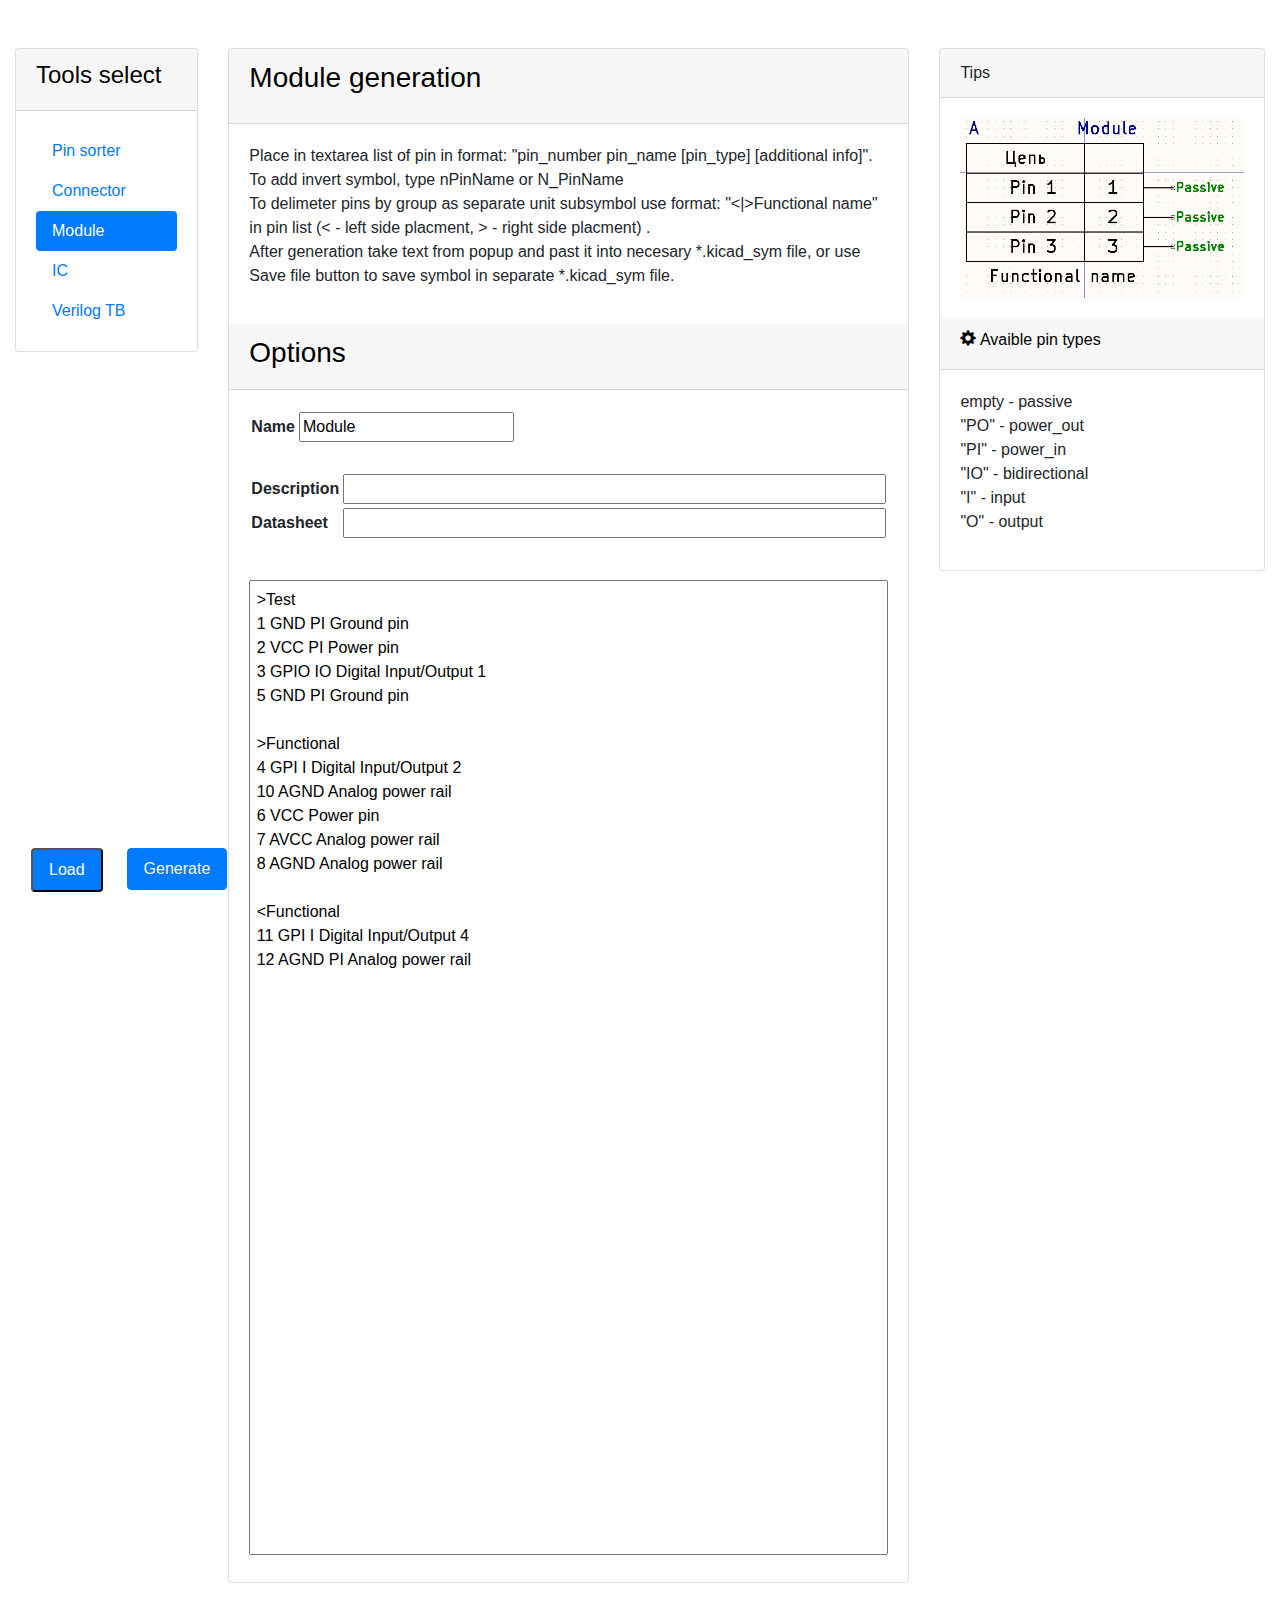
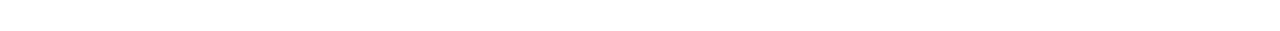
<file: pages/module_gen.html>
<!DOCTYPE html>
<html>

<head>
    <meta charset="utf-8">
    <meta name="viewport" content="width=device-width, initial-scale=1">
    
    <link href="../css/bootstrap.min.css" rel="stylesheet">
    <link href="../css/sidebars.css" rel="stylesheet">
    <link href="../css/custom.css" rel="stylesheet">
    <link href="../css/icons.css" rel="stylesheet">
    
    <title>KiCAD helper</title>
    
    <script src="../js/page_gen_parts.js"></script>
	<script src="../js/open_file.js"></script>
	
	<!-- Description and process js for selected tools --> 
	<script src="../tools/module_gen.js"></script>
    <script> window.onload = function() {
        // Generate sidebar navigation
        gen_page_content();
        // Tips and description
        onload_handler();
    };
    </script>
</head>

<body>
  <div class="py-5">
    <div class="container-fluid">
      <div class="row">
        <div class="col-md-2">
            <div class="card">
                <div class="card-header"><h4>Tools select</h4></div>
                <div class="card-body"><ul id="page_list" class="nav nav-pills flex-column mb-auto"></ul></div>
            </div>
        </div>
        <div class="col-md-10">
          <div class="row">
            <div class="col-sm-8">
              <div class="card">
                <div class="card-header">
                  <p id="page_header"></p>
                </div>
                <div class="card-body">
                  <p id="description"></p>
                </div>
                <div class="card-header">
                  <h3>Options</h3>
                </div>
                <div class="card-body">
                    <table>
                        <tr><th>Name</th><td><input id="symbol_name" type="text" value="Module"></td></tr>
                        <tr><td>&nbsp;</td></tr>
                        <table>
                            <tr><th>Description</th><td><input style="width:100%;" id="symbol_desc" type="text" value="" size="90"></td></tr>	
                            <tr><th>Datasheet</th><td><input style="width:100%;" id="symbol_ds" type="text" size="90"></td></tr>
                        </table>
                    </table>
                </div>
                <div class="list-group">
                    <!--<list>
                    <ul><input id="is_gnd_concate" type="checkbox"> Show only one GND pins (hide other)</ul>
                    </list>-->
                </div>
                <div class="card-body">
                  <textarea class="data_input" id="pin_list" rows="40" cols="80">
>Test
1 GND PI Ground pin
2 VCC PI Power pin
3 GPIO IO Digital Input/Output 1
5 GND PI Ground pin

>Functional
4 GPI I Digital Input/Output 2
10 AGND Analog power rail
6 VCC Power pin
7 AVCC Analog power rail
8 AGND Analog power rail

<Functional
11 GPI I Digital Input/Output 4
12 AGND PI Analog power rail
                  </textarea>
                </div>
              </div>
            </div>
            
             <!-- Right sidebar -->
            <div class="col-sm-4">
              <div class="card">
                <div class="card-header"> Tips </div>
                <div class="card-body">
                  <img style="max-width:100%;max-height:100%;" src="../images/mod_gen_tips.png" alt="Tips image">
                </div>
                
                <div class="card-header">
                  <h6 class="panel-title"><span class="glyphicon glyphicon-cog"></span> Avaible pin types</h6>
                </div>
                <div class="card-body">
                  <p id="pin_types_info"></p>
                </div>
              </div>
            </div>
            
            
          </div>
        </div>
      </div>
    </div>
    <nav class="navbar fixed-bottom navbar-light">
      <div class="container-fluid">
        <ul class="nav nav-pills">
          <li class="nav-item"> <button class="active nav-link" onclick="openFile(dispFile)">Load</button> </li>
          <li class="nav-item"> <a class="nav-link mx-4 border border-primary bg-primary text-light" href="#popup_result" onclick="process()" >Generate </a></li>
        </ul>
      </div>
    </nav>
    <div id="popup_result" class="overlay">
      <div class="popup">
        <a class="save" href="#" onclick="save_file()"><span id="file_name" class="glyphicon glyphicon-save-file"></span></a>
        <a class="close" href="#"><span class="glyphicon glyphicon-remove-circle"></span></a>
        <div style="height: 100%" class="content">
          <textarea class="gen_result" id="output" readonly=""></textarea>
        </div>
      </div>
    </div>
  </div>
  <script src="../js/jquery-1.11.3.min.js"></script>
  <script src="../js/bootstrap.bundle.min.js"></script>

</body>

</html>
</file>
<file: css/sidebars.css>
body {
  min-height: 100vh;
  min-height: -webkit-fill-available;
}

html {
  height: -webkit-fill-available;
}

main {
  display: flex;
  flex-wrap: nowrap;
  height: 100vh;
  height: -webkit-fill-available;
  max-height: 100vh;
  overflow-x: auto;
  overflow-y: hidden;
}

.b-example-divider {
  flex-shrink: 0;
  width: 1.5rem;
  height: 100vh;
  background-color: rgba(0, 0, 0, .1);
  border: solid rgba(0, 0, 0, .15);
  border-width: 1px 0;
  box-shadow: inset 0 .5em 1.5em rgba(0, 0, 0, .1), inset 0 .125em .5em rgba(0, 0, 0, .15);
}

.bi {
  vertical-align: -.125em;
  pointer-events: none;
  fill: currentColor;
}

.dropdown-toggle { outline: 0; }

.nav-flush .nav-link {
  border-radius: 0;
}

.btn-toggle {
  display: inline-flex;
  align-items: center;
  padding: .25rem .5rem;
  font-weight: 600;
  color: rgba(0, 0, 0, .65);
  background-color: transparent;
  border: 0;
}
.btn-toggle:hover,
.btn-toggle:focus {
  color: rgba(0, 0, 0, .85);
  background-color: #d2f4ea;
}

.btn-toggle::before {
  width: 1.25em;
  line-height: 0;
  content: url("data:image/svg+xml,%3csvg xmlns='http://www.w3.org/2000/svg' width='16' height='16' viewBox='0 0 16 16'%3e%3cpath fill='none' stroke='rgba%280,0,0,.5%29' stroke-linecap='round' stroke-linejoin='round' stroke-width='2' d='M5 14l6-6-6-6'/%3e%3c/svg%3e");
  transition: transform .35s ease;
  transform-origin: .5em 50%;
}

.btn-toggle[aria-expanded="true"] {
  color: rgba(0, 0, 0, .85);
}
.btn-toggle[aria-expanded="true"]::before {
  transform: rotate(90deg);
}

.btn-toggle-nav a {
  display: inline-flex;
  padding: .1875rem .5rem;
  margin-top: .125rem;
  margin-left: 1.25rem;
  text-decoration: none;
}
.btn-toggle-nav a:hover,
.btn-toggle-nav a:focus {
  background-color: #d2f4ea;
}

.scrollarea {
  overflow-y: auto;
}

.fw-semibold { font-weight: 600; }
.lh-tight { line-height: 1.25; }
</file>
<file: css/custom.css>
h1, h2, h3, h4, h5, h6 {
	color: black;
	}

#side-carousel img {
	margin: 0 auto;
	}

.footer-blurb {
    padding: 30px 0;
    margin-top: 20px;
    background-color: #eee;
    color: black;
}
    
.footer-blurb-item {
    padding: 20px;
    }
 
.small-print {
	background-color: #fff;
	padding: 30px 0;
}

.feature,
.page-intro,
.article-intro,
.small-print {
	text-align: center;
	}

 
table, th, td {
	padding: 2px
}

.data_input {
	width: 100%;
	height: 90%;
	padding:1%;
	resize: none;
	-webkit-box-sizing: border-box; /* Safari/Chrome, other WebKit */
	-moz-box-sizing: border-box;    /* Firefox, other Gecko */
	box-sizing: border-box;         /* Opera/IE 8+ */
}

.gen_result {
	width: 100%;
	height: 90%;
	padding:1%;
	border:none;
	resize: none;
	-webkit-box-sizing: border-box; /* Safari/Chrome, other WebKit */
	-moz-box-sizing: border-box;    /* Firefox, other Gecko */
	box-sizing: border-box;         /* Opera/IE 8+ */
}

.overlay {
	position: fixed;
	top: 0;
	bottom: 0;
	left: 0;
	right: 0;
	background: rgba(0, 0, 0, 0.7);
	transition: opacity 500ms;
	visibility: hidden;
	opacity: 0;
}
.overlay:target {
	visibility: visible;
	opacity: 1;
}

.popup {
	margin: 70px auto;
	padding: 20px;
	background: #fff;
	border-radius: 5px;
	width: 60%;
	height: 70%;
	position: relative;
	transition: all 5s ease-in-out;
}

.popup h2 {
	position: absolute;
	bottom: 20px;
	margin-top: 0;
	left: 10%;
	color: #333;
	font-family: Tahoma, Arial, sans-serif;
}
.popup .close {
	position: absolute;
	bottom: 20px;
	right: 30px;
	transition: all 200ms;
	font-size: 30px;
	font-weight: bold;
	text-decoration: none;
	color: #333;
}
.popup .close:hover {
	color: #06D85F;
}

.popup .save {
	position: absolute;
	bottom: 20px;
	left: 2%;
	transition: all 200ms;
	font-size: 30px;
	font-weight: bold;
	text-decoration: none;
	color: #333;
}
.popup .save:hover {
	color: #06D85F;
}

.popup .content {
	max-height: 100%;
	overflow: auto;
}

@media screen and (max-width: 700px){
  .box{
    width: 70%;
  }
  .popup{
    width: 70%;
  }
}

.box {
	text-align: center;
	position: fixed;
	right: 1rem;
	bottom: 1rem;
	margin-top: 2rem;
	color: #6b7280;
	border-radius: 10px/10px;
	background-color: rgba(00,00,00, 0.5);
	padding: 0.5% 5%;
	display: flex;
	flex-direction: column;
}

.button {
	font-size: 1em;
	padding: 10px;
	color: #fff;
	background-color: #185adb;
	border-radius: 20px/50px;
	text-decoration: none;
	cursor: pointer;
	transition: all 0.3s ease-out;
}
.button:hover {
  background-color: #053799;
  text-decoration: none;
  color: #eee;
}
</file>
<file: css/icons.css>
@font-face {
	font-family:'Glyphicons Halflings';
	src:url(../fonts/glyphicons-halflings-regular.eot);
	src:url(../fonts/glyphicons-halflings-regular.eot?#iefix) format('embedded-opentype'),
	url(../fonts/glyphicons-halflings-regular.woff2) format('woff2'),
	url(../fonts/glyphicons-halflings-regular.woff) format('woff'),
	url(../fonts/glyphicons-halflings-regular.ttf) format('truetype'),
	url(../fonts/glyphicons-halflings-regular.svg#glyphicons_halflingsregular) format('svg')
}
	
.glyphicon{
	position:relative;top:1px;display:inline-block;
	font-family:'Glyphicons Halflings';
	font-style:normal;
	font-weight:400;
	line-height:1;
	-webkit-font-smoothing:antialiased;
	-moz-osx-font-smoothing:grayscale
}

.glyphicon-asterisk:before{content:"\2a"}
.glyphicon-plus:before{content:"\2b"}
.glyphicon-eur:before,
.glyphicon-euro:before{content:"\20ac"}
.glyphicon-minus:before{content:"\2212"}
.glyphicon-cloud:before{content:"\2601"}
.glyphicon-envelope:before{content:"\2709"}
.glyphicon-pencil:before{content:"\270f"}
.glyphicon-glass:before{content:"\e001"}
.glyphicon-music:before{content:"\e002"}
.glyphicon-search:before{content:"\e003"}
.glyphicon-heart:before{content:"\e005"}
.glyphicon-star:before{content:"\e006"}
.glyphicon-star-empty:before{content:"\e007"}
.glyphicon-user:before{content:"\e008"}
.glyphicon-film:before{content:"\e009"}
.glyphicon-th-large:before{content:"\e010"}
.glyphicon-th:before{content:"\e011"}
.glyphicon-th-list:before{content:"\e012"}
.glyphicon-ok:before{content:"\e013"}
.glyphicon-remove:before{content:"\e014"}
.glyphicon-zoom-in:before{content:"\e015"}
.glyphicon-zoom-out:before{content:"\e016"}
.glyphicon-off:before{content:"\e017"}
.glyphicon-signal:before{content:"\e018"}
.glyphicon-cog:before{content:"\e019"}
.glyphicon-trash:before{content:"\e020"}
.glyphicon-home:before{content:"\e021"}
.glyphicon-file:before{content:"\e022"}
.glyphicon-time:before{content:"\e023"}
.glyphicon-road:before{content:"\e024"}
.glyphicon-download-alt:before{content:"\e025"}
.glyphicon-download:before{content:"\e026"}
.glyphicon-upload:before{content:"\e027"}
.glyphicon-inbox:before{content:"\e028"}
.glyphicon-play-circle:before{content:"\e029"}
.glyphicon-repeat:before{content:"\e030"}
.glyphicon-refresh:before{content:"\e031"}
.glyphicon-list-alt:before{content:"\e032"}
.glyphicon-lock:before{content:"\e033"}
.glyphicon-flag:before{content:"\e034"}
.glyphicon-headphones:before{content:"\e035"}
.glyphicon-volume-off:before{content:"\e036"}
.glyphicon-volume-down:before{content:"\e037"}
.glyphicon-volume-up:before{content:"\e038"}
.glyphicon-qrcode:before{content:"\e039"}
.glyphicon-barcode:before{content:"\e040"}
.glyphicon-tag:before{content:"\e041"}
.glyphicon-tags:before{content:"\e042"}
.glyphicon-book:before{content:"\e043"}
.glyphicon-bookmark:before{content:"\e044"}
.glyphicon-print:before{content:"\e045"}
.glyphicon-camera:before{content:"\e046"}
.glyphicon-font:before{content:"\e047"}
.glyphicon-bold:before{content:"\e048"}
.glyphicon-italic:before{content:"\e049"}
.glyphicon-text-height:before{content:"\e050"}
.glyphicon-text-width:before{content:"\e051"}
.glyphicon-align-left:before{content:"\e052"}
.glyphicon-align-center:before{content:"\e053"}
.glyphicon-align-right:before{content:"\e054"}
.glyphicon-align-justify:before{content:"\e055"}
.glyphicon-list:before{content:"\e056"}
.glyphicon-indent-left:before{content:"\e057"}
.glyphicon-indent-right:before{content:"\e058"}
.glyphicon-facetime-video:before{content:"\e059"}
.glyphicon-picture:before{content:"\e060"}
.glyphicon-map-marker:before{content:"\e062"}
.glyphicon-adjust:before{content:"\e063"}
.glyphicon-tint:before{content:"\e064"}
.glyphicon-edit:before{content:"\e065"}
.glyphicon-share:before{content:"\e066"}
.glyphicon-check:before{content:"\e067"}
.glyphicon-move:before{content:"\e068"}
.glyphicon-step-backward:before{content:"\e069"}
.glyphicon-fast-backward:before{content:"\e070"}
.glyphicon-backward:before{content:"\e071"}
.glyphicon-play:before{content:"\e072"}
.glyphicon-pause:before{content:"\e073"}
.glyphicon-stop:before{content:"\e074"}
.glyphicon-forward:before{content:"\e075"}
.glyphicon-fast-forward:before{content:"\e076"}
.glyphicon-step-forward:before{content:"\e077"}
.glyphicon-eject:before{content:"\e078"}
.glyphicon-chevron-left:before{content:"\e079"}
.glyphicon-chevron-right:before{content:"\e080"}
.glyphicon-plus-sign:before{content:"\e081"}
.glyphicon-minus-sign:before{content:"\e082"}
.glyphicon-remove-sign:before{content:"\e083"}
.glyphicon-ok-sign:before{content:"\e084"}
.glyphicon-question-sign:before{content:"\e085"}
.glyphicon-info-sign:before{content:"\e086"}
.glyphicon-screenshot:before{content:"\e087"}
.glyphicon-remove-circle:before{content:"\e088"}
.glyphicon-ok-circle:before{content:"\e089"}
.glyphicon-ban-circle:before{content:"\e090"}
.glyphicon-arrow-left:before{content:"\e091"}
.glyphicon-arrow-right:before{content:"\e092"}
.glyphicon-arrow-up:before{content:"\e093"}
.glyphicon-arrow-down:before{content:"\e094"}
.glyphicon-share-alt:before{content:"\e095"}
.glyphicon-resize-full:before{content:"\e096"}
.glyphicon-resize-small:before{content:"\e097"}
.glyphicon-exclamation-sign:before{content:"\e101"}
.glyphicon-gift:before{content:"\e102"}
.glyphicon-leaf:before{content:"\e103"}
.glyphicon-fire:before{content:"\e104"}
.glyphicon-eye-open:before{content:"\e105"}
.glyphicon-eye-close:before{content:"\e106"}
.glyphicon-warning-sign:before{content:"\e107"}
.glyphicon-plane:before{content:"\e108"}
.glyphicon-calendar:before{content:"\e109"}
.glyphicon-random:before{content:"\e110"}
.glyphicon-comment:before{content:"\e111"}
.glyphicon-magnet:before{content:"\e112"}
.glyphicon-chevron-up:before{content:"\e113"}
.glyphicon-chevron-down:before{content:"\e114"}
.glyphicon-retweet:before{content:"\e115"}
.glyphicon-shopping-cart:before{content:"\e116"}
.glyphicon-folder-close:before{content:"\e117"}
.glyphicon-folder-open:before{content:"\e118"}
.glyphicon-resize-vertical:before{content:"\e119"}
.glyphicon-resize-horizontal:before{content:"\e120"}
.glyphicon-hdd:before{content:"\e121"}
.glyphicon-bullhorn:before{content:"\e122"}
.glyphicon-bell:before{content:"\e123"}
.glyphicon-certificate:before{content:"\e124"}
.glyphicon-thumbs-up:before{content:"\e125"}
.glyphicon-thumbs-down:before{content:"\e126"}
.glyphicon-hand-right:before{content:"\e127"}
.glyphicon-hand-left:before{content:"\e128"}
.glyphicon-hand-up:before{content:"\e129"}
.glyphicon-hand-down:before{content:"\e130"}
.glyphicon-circle-arrow-right:before{content:"\e131"}
.glyphicon-circle-arrow-left:before{content:"\e132"}
.glyphicon-circle-arrow-up:before{content:"\e133"}
.glyphicon-circle-arrow-down:before{content:"\e134"}
.glyphicon-globe:before{content:"\e135"}
.glyphicon-wrench:before{content:"\e136"}
.glyphicon-tasks:before{content:"\e137"}
.glyphicon-filter:before{content:"\e138"}
.glyphicon-briefcase:before{content:"\e139"}
.glyphicon-fullscreen:before{content:"\e140"}
.glyphicon-dashboard:before{content:"\e141"}
.glyphicon-paperclip:before{content:"\e142"}
.glyphicon-heart-empty:before{content:"\e143"}
.glyphicon-link:before{content:"\e144"}
.glyphicon-phone:before{content:"\e145"}
.glyphicon-pushpin:before{content:"\e146"}
.glyphicon-usd:before{content:"\e148"}
.glyphicon-gbp:before{content:"\e149"}
.glyphicon-sort:before{content:"\e150"}
.glyphicon-sort-by-alphabet:before{content:"\e151"}
.glyphicon-sort-by-alphabet-alt:before{content:"\e152"}
.glyphicon-sort-by-order:before{content:"\e153"}
.glyphicon-sort-by-order-alt:before{content:"\e154"}
.glyphicon-sort-by-attributes:before{content:"\e155"}
.glyphicon-sort-by-attributes-alt:before{content:"\e156"}
.glyphicon-unchecked:before{content:"\e157"}
.glyphicon-expand:before{content:"\e158"}
.glyphicon-collapse-down:before{content:"\e159"}
.glyphicon-collapse-up:before{content:"\e160"}
.glyphicon-log-in:before{content:"\e161"}
.glyphicon-flash:before{content:"\e162"}
.glyphicon-log-out:before{content:"\e163"}
.glyphicon-new-window:before{content:"\e164"}
.glyphicon-record:before{content:"\e165"}
.glyphicon-save:before{content:"\e166"}
.glyphicon-open:before{content:"\e167"}
.glyphicon-saved:before{content:"\e168"}
.glyphicon-import:before{content:"\e169"}
.glyphicon-export:before{content:"\e170"}
.glyphicon-send:before{content:"\e171"}
.glyphicon-floppy-disk:before{content:"\e172"}
.glyphicon-floppy-saved:before{content:"\e173"}
.glyphicon-floppy-remove:before{content:"\e174"}
.glyphicon-floppy-save:before{content:"\e175"}
.glyphicon-floppy-open:before{content:"\e176"}
.glyphicon-credit-card:before{content:"\e177"}
.glyphicon-transfer:before{content:"\e178"}
.glyphicon-cutlery:before{content:"\e179"}
.glyphicon-header:before{content:"\e180"}
.glyphicon-compressed:before{content:"\e181"}
.glyphicon-earphone:before{content:"\e182"}
.glyphicon-phone-alt:before{content:"\e183"}
.glyphicon-tower:before{content:"\e184"}
.glyphicon-stats:before{content:"\e185"}
.glyphicon-sd-video:before{content:"\e186"}
.glyphicon-hd-video:before{content:"\e187"}
.glyphicon-subtitles:before{content:"\e188"}
.glyphicon-sound-stereo:before{content:"\e189"}
.glyphicon-sound-dolby:before{content:"\e190"}
.glyphicon-sound-5-1:before{content:"\e191"}
.glyphicon-sound-6-1:before{content:"\e192"}
.glyphicon-sound-7-1:before{content:"\e193"}
.glyphicon-copyright-mark:before{content:"\e194"}
.glyphicon-registration-mark:before{content:"\e195"}
.glyphicon-cloud-download:before{content:"\e197"}
.glyphicon-cloud-upload:before{content:"\e198"}
.glyphicon-tree-conifer:before{content:"\e199"}
.glyphicon-tree-deciduous:before{content:"\e200"}
.glyphicon-cd:before{content:"\e201"}
.glyphicon-save-file:before{content:"\e202"}
.glyphicon-open-file:before{content:"\e203"}
.glyphicon-level-up:before{content:"\e204"}
.glyphicon-copy:before{content:"\e205"}
.glyphicon-paste:before{content:"\e206"}
.glyphicon-alert:before{content:"\e209"}
.glyphicon-equalizer:before{content:"\e210"}
.glyphicon-king:before{content:"\e211"}
.glyphicon-queen:before{content:"\e212"}
.glyphicon-pawn:before{content:"\e213"}
.glyphicon-bishop:before{content:"\e214"}
.glyphicon-knight:before{content:"\e215"}
.glyphicon-baby-formula:before{content:"\e216"}
.glyphicon-tent:before{content:"\26fa"}
.glyphicon-blackboard:before{content:"\e218"}
.glyphicon-bed:before{content:"\e219"}
.glyphicon-apple:before{content:"\f8ff"}
.glyphicon-erase:before{content:"\e221"}
.glyphicon-hourglass:before{content:"\231b"}
.glyphicon-lamp:before{content:"\e223"}
.glyphicon-duplicate:before{content:"\e224"}
.glyphicon-piggy-bank:before{content:"\e225"}
.glyphicon-scissors:before{content:"\e226"}
.glyphicon-bitcoin:before{content:"\e227"}
.glyphicon-btc:before{content:"\e227"}
.glyphicon-xbt:before{content:"\e227"}
.glyphicon-yen:before{content:"\00a5"}
.glyphicon-jpy:before{content:"\00a5"}
.glyphicon-ruble:before{content:"\20bd"}
.glyphicon-rub:before{content:"\20bd"}
.glyphicon-scale:before{content:"\e230"}
.glyphicon-ice-lolly:before{content:"\e231"}
.glyphicon-ice-lolly-tasted:before{content:"\e232"}
.glyphicon-education:before{content:"\e233"}
.glyphicon-option-horizontal:before{content:"\e234"}
.glyphicon-option-vertical:before{content:"\e235"}
.glyphicon-menu-hamburger:before{content:"\e236"}
.glyphicon-modal-window:before{content:"\e237"}
.glyphicon-oil:before{content:"\e238"}
.glyphicon-grain:before{content:"\e239"}
.glyphicon-sunglasses:before{content:"\e240"}
.glyphicon-text-size:before{content:"\e241"}
.glyphicon-text-color:before{content:"\e242"}
.glyphicon-text-background:before{content:"\e243"}
.glyphicon-object-align-top:before{content:"\e244"}
.glyphicon-object-align-bottom:before{content:"\e245"}
.glyphicon-object-align-horizontal:before{content:"\e246"}
.glyphicon-object-align-left:before{content:"\e247"}
.glyphicon-object-align-vertical:before{content:"\e248"}
.glyphicon-object-align-right:before{content:"\e249"}
.glyphicon-triangle-right:before{content:"\e250"}
.glyphicon-triangle-left:before{content:"\e251"}
.glyphicon-triangle-bottom:before{content:"\e252"}
.glyphicon-triangle-top:before{content:"\e253"}
.glyphicon-console:before{content:"\e254"}
.glyphicon-superscript:before{content:"\e255"}
.glyphicon-subscript:before{content:"\e256"}
.glyphicon-menu-left:before{content:"\e257"}
.glyphicon-menu-right:before{content:"\e258"}
.glyphicon-menu-down:before{content:"\e259"}
.glyphicon-menu-up:before{content:"\e260"}

*{
	-webkit-box-sizing:border-box;
	-moz-box-sizing:border-box;
	box-sizing:border-box
}
:after,:before {
	-webkit-box-sizing:border-box;
	-moz-box-sizing:border-box;
	box-sizing:border-box
}
</file>
